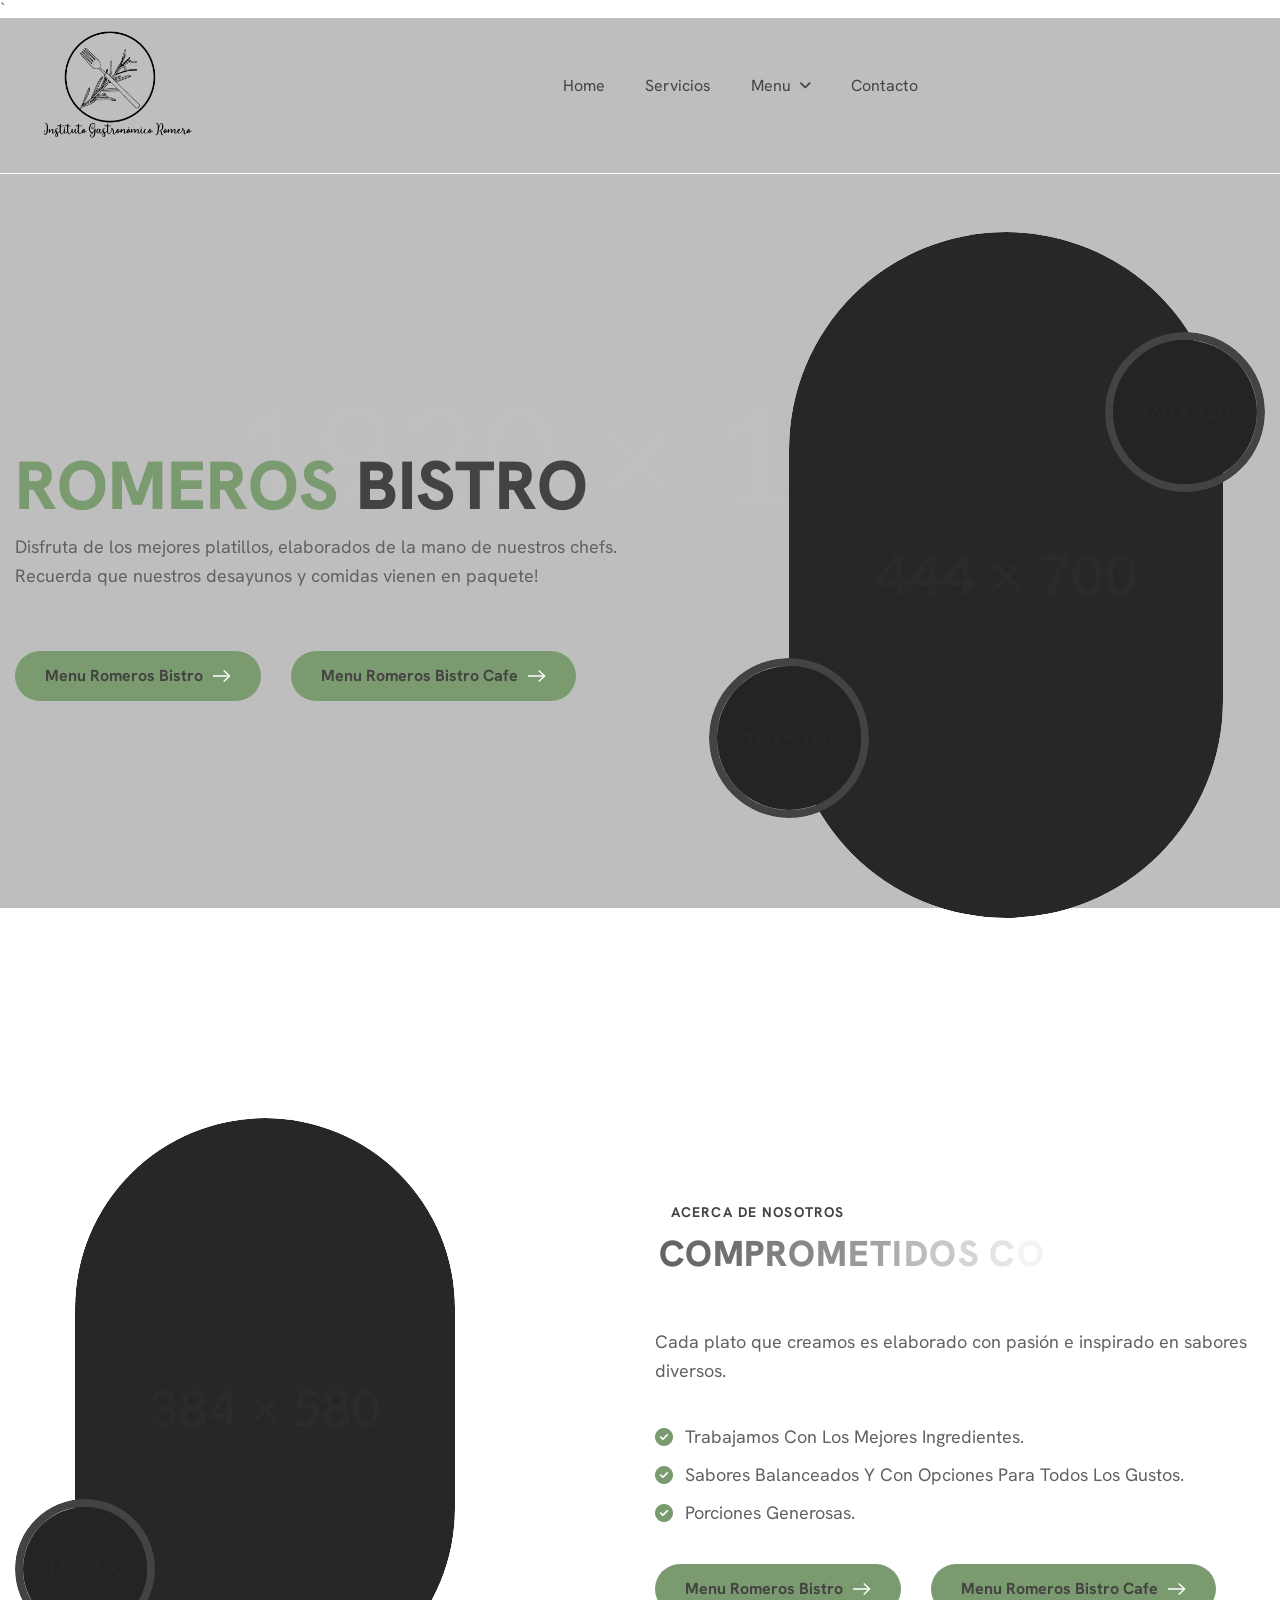
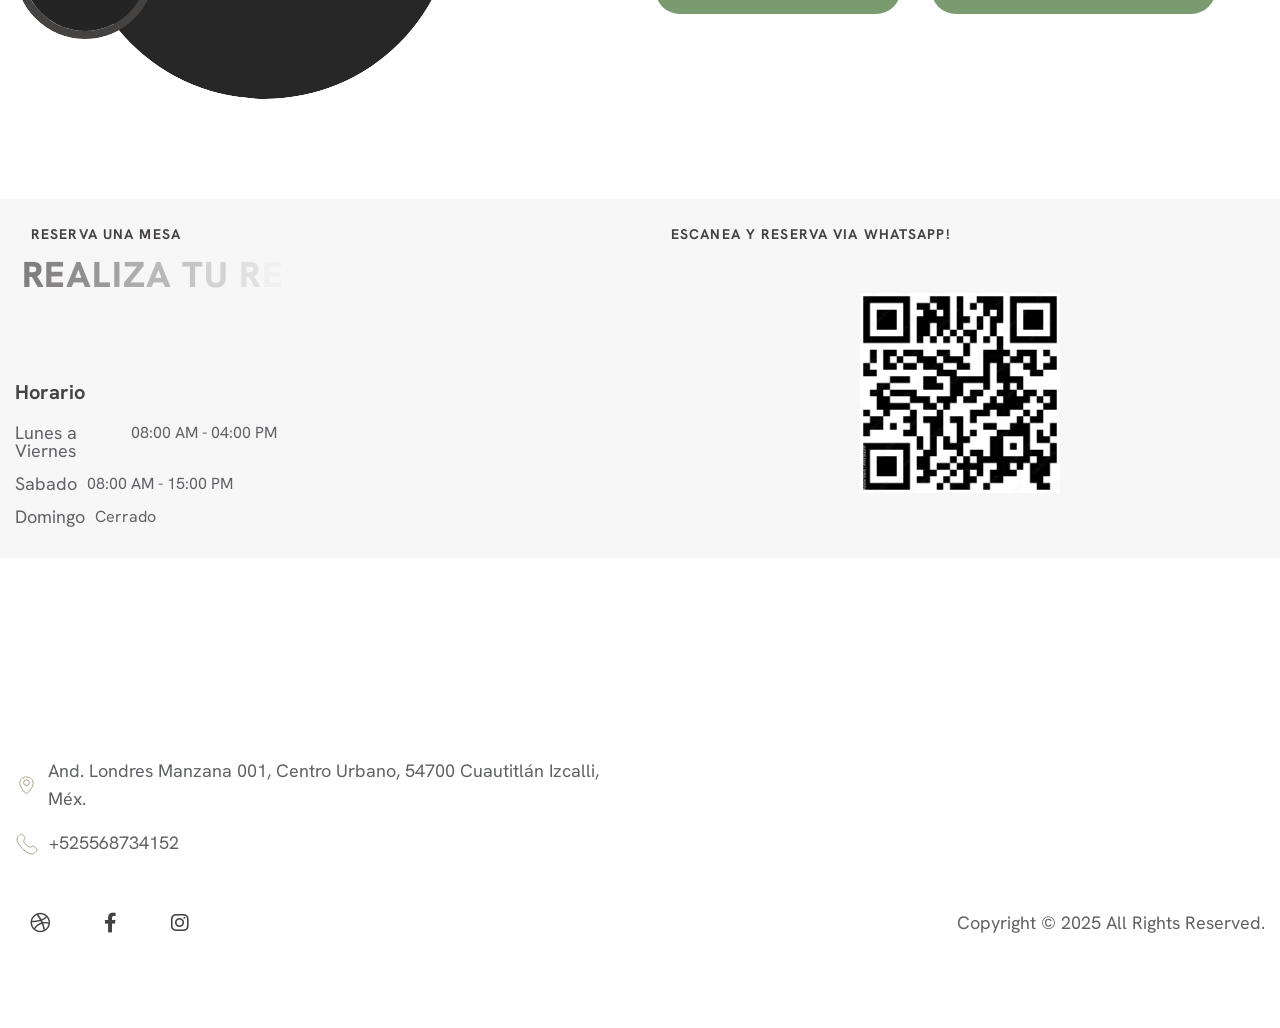
<file: index.html>
<!DOCTYPE html>
<html lang="zxx">
  <head>
    <!-- Meta -->
    <meta charset="utf-8" />
    <meta http-equiv="X-UA-Compatible" content="IE=edge" />
    <meta
      name="viewport"
      content="width=device-width, initial-scale=1.0, maximum-scale=1"
    />
    <meta name="description" content="" />
    <meta name="keywords" content="" />
    <meta name="author" content="j" />
    <!-- Page Title -->
    <title>ROMEROS BISTRO</title>
    <!-- Favicon Icon -->
    <link
      rel="shortcut icon"
      type="image/x-icon"
      href="images/logoBlanco.png"
    />
    <!-- Google Fonts Css-->
    <link rel="preconnect" href="https://fonts.googleapis.com" />
    <link rel="preconnect" href="https://fonts.gstatic.com" crossorigin />
    <link
      href="https://fonts.googleapis.com/css2?family=Hanken+Grotesk:ital,wght@0,100..900;1,100..900&display=swap"
      rel="stylesheet"
    />
    <!-- Bootstrap Css -->
    <link href="css/bootstrap.min.css" rel="stylesheet" media="screen" />
    <!-- SlickNav Css -->
    <link href="css/slicknav.min.css" rel="stylesheet" />
    <!-- Swiper Css -->
    <link rel="stylesheet" href="css/swiper-bundle.min.css" />
    <!-- Font Awesome Icon Css-->
    <link href="css/all.min.css" rel="stylesheet" media="screen" />
    <!-- Animated Css -->
    <link href="css/animate.css" rel="stylesheet" />
    <!-- Magnific Popup Core Css File -->
    <link rel="stylesheet" href="css/magnific-popup.css" />
    <!-- Mouse Cursor Css File -->
    <link rel="stylesheet" href="css/mousecursor.css" />
    <!-- Main Custom Css -->
    <link href="css/custom.css" rel="stylesheet" media="screen" />
  </head>
  <body>
    `
    <!-- Preloader Start -->
    <div class="preloader">
      <div class="loading-container">
        <div class="loading"></div>
        <div id="loading-icon"><img src="images/logoBlanco.png" alt="" /></div>
      </div>
    </div>
    <!-- Preloader End -->

    <!-- Header Start -->
    <header class="main-header">
      <div class="header-sticky">
        <nav class="navbar navbar-expand-lg">
          <div class="container">
            <!-- Logo Start -->
            <a class="navbar-brand" href="./">
              <img src="images/LogoSIN-FONDO.png" alt="Logo" />
            </a>
            <!-- Logo End -->

            <!-- Main Menu Start -->
            <div class="collapse navbar-collapse main-menu">
              <div class="nav-menu-wrapper">
                <ul class="navbar-nav mr-auto" id="menu">
                  <li class="nav-item">
                    <a class="nav-link" href="index.html">Home</a>
                  </li>
                  <li class="nav-item">
                    <a class="nav-link" href="./servicios.html">Servicios</a>
                  </li>
                  <li class="nav-item submenu">
                    <a class="nav-link">Menu</a>
                    <ul>
                      <li class="nav-item">
                        <a class="nav-link" href="./menuCafe.html"
                          >Romeros Bistro Cafe</a
                        >
                      </li>
                      <li class="nav-item">
                        <a class="nav-link" href="./menuRestaurante.html"
                          >Romeros Bistro Restaurante</a
                        >
                      </li>
                    </ul>
                  </li>

                  <li class="nav-item">
                    <a class="nav-link" href="./contacto.html">Contacto</a>
                  </li>
                </ul>
              </div>
            </div>
            <!-- Main Menu End -->
            <div class="navbar-toggle"></div>
          </div>
        </nav>
        <div class="responsive-menu"></div>
      </div>
    </header>
    <!-- Header End -->

    <!-- Hero Section Start -->
    <div class="hero parallaxie">
      <div class="container">
        <div class="row align-items-center">
          <div class="col-lg-6">
            <!-- Hero Content Start -->
            <div class="hero-content">
              <!-- Section Title Start -->
              <div class="section-title">
                <!-- <h3 class="wow fadeInUp">El mejor lugar para desayunar.</h3> -->
                <h1 class="text-anime-style-2" data-cursor="-opaque">
                  <span>Romeros</span> Bistro
                </h1>
                <p class="wow fadeInUp" data-wow-delay="0.2s">
                  Disfruta de los mejores platillos, elaborados de la mano de
                  nuestros chefs. Recuerda que nuestros desayunos y comidas
                  vienen en paquete!
                </p>
              </div>
              <!-- Section Title End -->

              <!-- Hero Button Start -->
              <div class="hero-btn wow fadeInUp" data-wow-delay="0.4s">
                <a href="./menuRestaurante.html" class="btn-default"
                  >Menu Romeros Bistro</a
                >
                <a href="./menuCafe.html" class="btn-default"
                  >Menu Romeros Bistro Cafe</a
                >
              </div>
              <!-- Hero Button End -->
            </div>
            <!-- Hero Content End -->
          </div>

          <div class="col-lg-6">
            <!-- Hero Images Start -->
            <div class="hero-images">
              <!-- Hero Image Start -->
              <div class="hero-image">
                <figure class="image-anime">
                  <img src="images/hero-img.jpg" alt="" />
                </figure>
              </div>
              <!-- Hero Image End -->

              <!-- Hero Circle Image Start -->
              <div class="hero-circle-img-1">
                <figure class="image-anime">
                  <img src="images/hero-circle-img-1.jpg" alt="" />
                </figure>
              </div>
              <!-- Hero Circle Image End -->

              <!-- Hero Circle Image Start -->
              <div class="hero-circle-img-2">
                <figure class="image-anime">
                  <img src="images/hero-circle-img-2.jpg" alt="" />
                </figure>
              </div>
              <!-- Hero Circle Image End -->
            </div>
            <!-- Hero Images End -->
          </div>
        </div>
      </div>
    </div>
    <!-- Hero Section End -->

    <!-- About Us Section Start -->
    <div class="about-us">
      <div class="container">
        <div class="row align-items-center">
          <div class="col-lg-6 order-lg-1 order-2">
            <!-- About Us Image Start -->
            <div class="about-us-image">
              <!-- About Us Img Start -->
              <div class="about-us-img">
                <figure class="image-anime">
                  <img src="images/about-us-image.jpg" alt="" />
                </figure>
              </div>
              <!-- About Us Img End -->
              <!-- About Author Image Start -->
              <div class="about-author-img">
                <figure class="image-anime">
                  <img src="images/about-us-img-2.jpg" alt="" />
                </figure>
              </div>
              <!-- About Author Image End -->
            </div>
            <!-- About Us Image End -->
          </div>

          <div class="col-lg-6 order-lg-2 order-1">
            <!-- About Us Content Start -->
            <div class="about-us-content">
              <!-- Section Title Start -->
              <div class="section-title">
                <h3 class="wow fadeInUp">Acerca de nosotros</h3>
                <h2 class="text-anime-style-2" data-cursor="-opaque">
                  Comprometidos con el sabor y la <span> excelencia</span>
                </h2>
                <p class="wow fadeInUp" data-wow-delay="0.2s">
                  Cada plato que creamos es elaborado con pasión e inspirado en
                  sabores diversos.
                </p>
              </div>
              <!-- Section Title End -->

              <!-- About Content List Start -->
              <div
                class="about-content-list wow fadeInUp"
                data-wow-delay="0.4s"
              >
                <ul>
                  <li>Trabajamos con los mejores ingredientes.</li>
                  <li>
                    Sabores balanceados y con opciones para todos los gustos.
                  </li>
                  <li>Porciones generosas.</li>
                </ul>
              </div>
              <!-- About Content List End -->

              <!-- About Content Buttons Start -->
              <div class="about-content-btn wow fadeInUp" data-wow-delay="0.6s">
                <a href="./menuRestaurante.html" class="btn-default"
                  >Menu Romeros Bistro</a
                >
                <a href="./menuCafe.html" class="btn-default"
                  >Menu Romeros Bistro Cafe</a
                >
              </div>
              <!-- About Content Buttons End -->
            </div>
            <!-- About Us Content End -->
          </div>
        </div>
      </div>
    </div>
    <!-- About Us Section End -->

    <!-- Reserve Table Section Start -->
    <div class="reserve-table">
      <div class="container">
        <div class="row">
          <div class="col-lg-6">
            <!-- Reserve table Content Start -->
            <div class="reserve-table-content">
              <!-- Section Title Start -->
              <div class="section-title">
                <h3 class="wow fadeInUp">Reserva una mesa</h3>
                <h2 class="text-anime-style-2" data-cursor="-opaque">
                  Realiza tu reserva y<span> disfruta con nosotros!</span>
                </h2>
              </div>
              <div
                class="reserve-table-body wow fadeInUp"
                data-wow-delay="0.2s"
              >
                <h3>Horario</h3>
                <ul>
                  <li>Lunes a Viernes<span> 08:00 AM - 04:00 PM</span></li>
                  <li>Sabado <span>08:00 AM - 15:00 PM</span></li>
                  <li>Domingo<span>Cerrado</span></li>
                </ul>
              </div>
            </div>
          </div>
          <div class="col-lg-6">
            <div class="section-title">
              <h3 class="wow fadeInUp">Escanea y reserva via Whatsapp!</h3>
            </div>
            <div class="qrcontacto">
              <img src="./images/qr placeholder.jpg" />
            </div>
          </div>
        </div>
      </div>
    </div>
    <!-- Main Footer Section Start -->
    <footer class="main-footer">
      <div class="container">
        <div class="row">
          <div class="col-lg-6">
            <!-- Footer Content Start -->
            <div class="footer-content">
              <!-- Footer Logo Start -->
              <div class="footer-logo">
                <img src="images/logoBlanco.png" alt="" />
              </div>
              <!-- Footer Logo End -->

              <!-- Footer Contact Box Start -->
              <div class="footer-contact-box">
                <!-- Footer Contact Item Start -->
                <div class="footer-contact-item">
                  <div class="icon-box">
                    <img src="images/icon-location.svg" alt="" />
                  </div>
                  <div class="footer-contact-content">
                    <p>
                      And. Londres Manzana 001, Centro Urbano, 54700 Cuautitlán
                      Izcalli, Méx.
                    </p>
                  </div>
                </div>
                <!-- Footer Contact Item End -->

                <!-- Footer Contact Item Start -->
                <div class="footer-contact-item">
                  <div class="icon-box">
                    <img src="images/icon-phone.svg" alt="" />
                  </div>
                  <div class="footer-contact-content">
                    <p><a href="tel:078859632">+525568734152</a></p>
                  </div>
                </div>
                <!-- Footer Contact Item End -->
              </div>
              <!-- Footer Contact Box End -->
            </div>
            <!-- Footer Content End -->
          </div>
        </div>

        <!-- Footer Copyright Section Start -->
        <div class="footer-copyright">
          <div class="row align-items-center">
            <div class="col-md-6">
              <!-- Footer Social Icon Start -->
              <div class="footer-social-icon">
                <ul>
                  <li>
                    <a href="#"><i class="fa-brands fa-dribbble"></i></a>
                  </li>
                  <li>
                    <a href="#"><i class="fab fa-facebook-f"></i></a>
                  </li>
                  <li>
                    <a href="#"><i class="fa-brands fa-instagram"></i></a>
                  </li>
                </ul>
              </div>
              <!-- Footer Social Icon End -->
            </div>

            <div class="col-lg-6 col-md-6">
              <!-- Footer Copyright Start -->
              <div class="footer-copyright-text">
                <p>Copyright © 2025 All Rights Reserved.</p>
              </div>
              <!-- Footer Copyright End -->
            </div>
          </div>
        </div>
        <!-- Footer Copyright Section End -->
      </div>
    </footer>
    <!-- Main Footer Section End -->

    <!-- Jquery Library File -->
    <script src="js/jquery-3.7.1.min.js"></script>
    <!-- Bootstrap js file -->
    <script src="js/bootstrap.min.js"></script>
    <!-- Validator js file -->
    <script src="js/validator.min.js"></script>
    <!-- SlickNav js file -->
    <script src="js/jquery.slicknav.js"></script>
    <!-- Swiper js file -->
    <script src="js/swiper-bundle.min.js"></script>
    <!-- Counter js file -->
    <script src="js/jquery.waypoints.min.js"></script>
    <script src="js/jquery.counterup.min.js"></script>
    <!-- Magnific js file -->
    <script src="js/jquery.magnific-popup.min.js"></script>
    <!-- SmoothScroll -->
    <script src="js/SmoothScroll.js"></script>
    <!-- Parallax js -->
    <script src="js/parallaxie.js"></script>
    <!-- MagicCursor js file -->
    <script src="js/gsap.min.js"></script>
    <script src="js/magiccursor.js"></script>
    <!-- Text Effect js file -->
    <script src="js/SplitText.js"></script>
    <script src="js/ScrollTrigger.min.js"></script>
    <!-- YTPlayer js File -->
    <script src="js/jquery.mb.YTPlayer.min.js"></script>
    <!-- Wow js file -->
    <script src="js/wow.min.js"></script>
    <!-- Main Custom js file -->
    <script src="js/function.js"></script>
  </body>
</html>
</file>
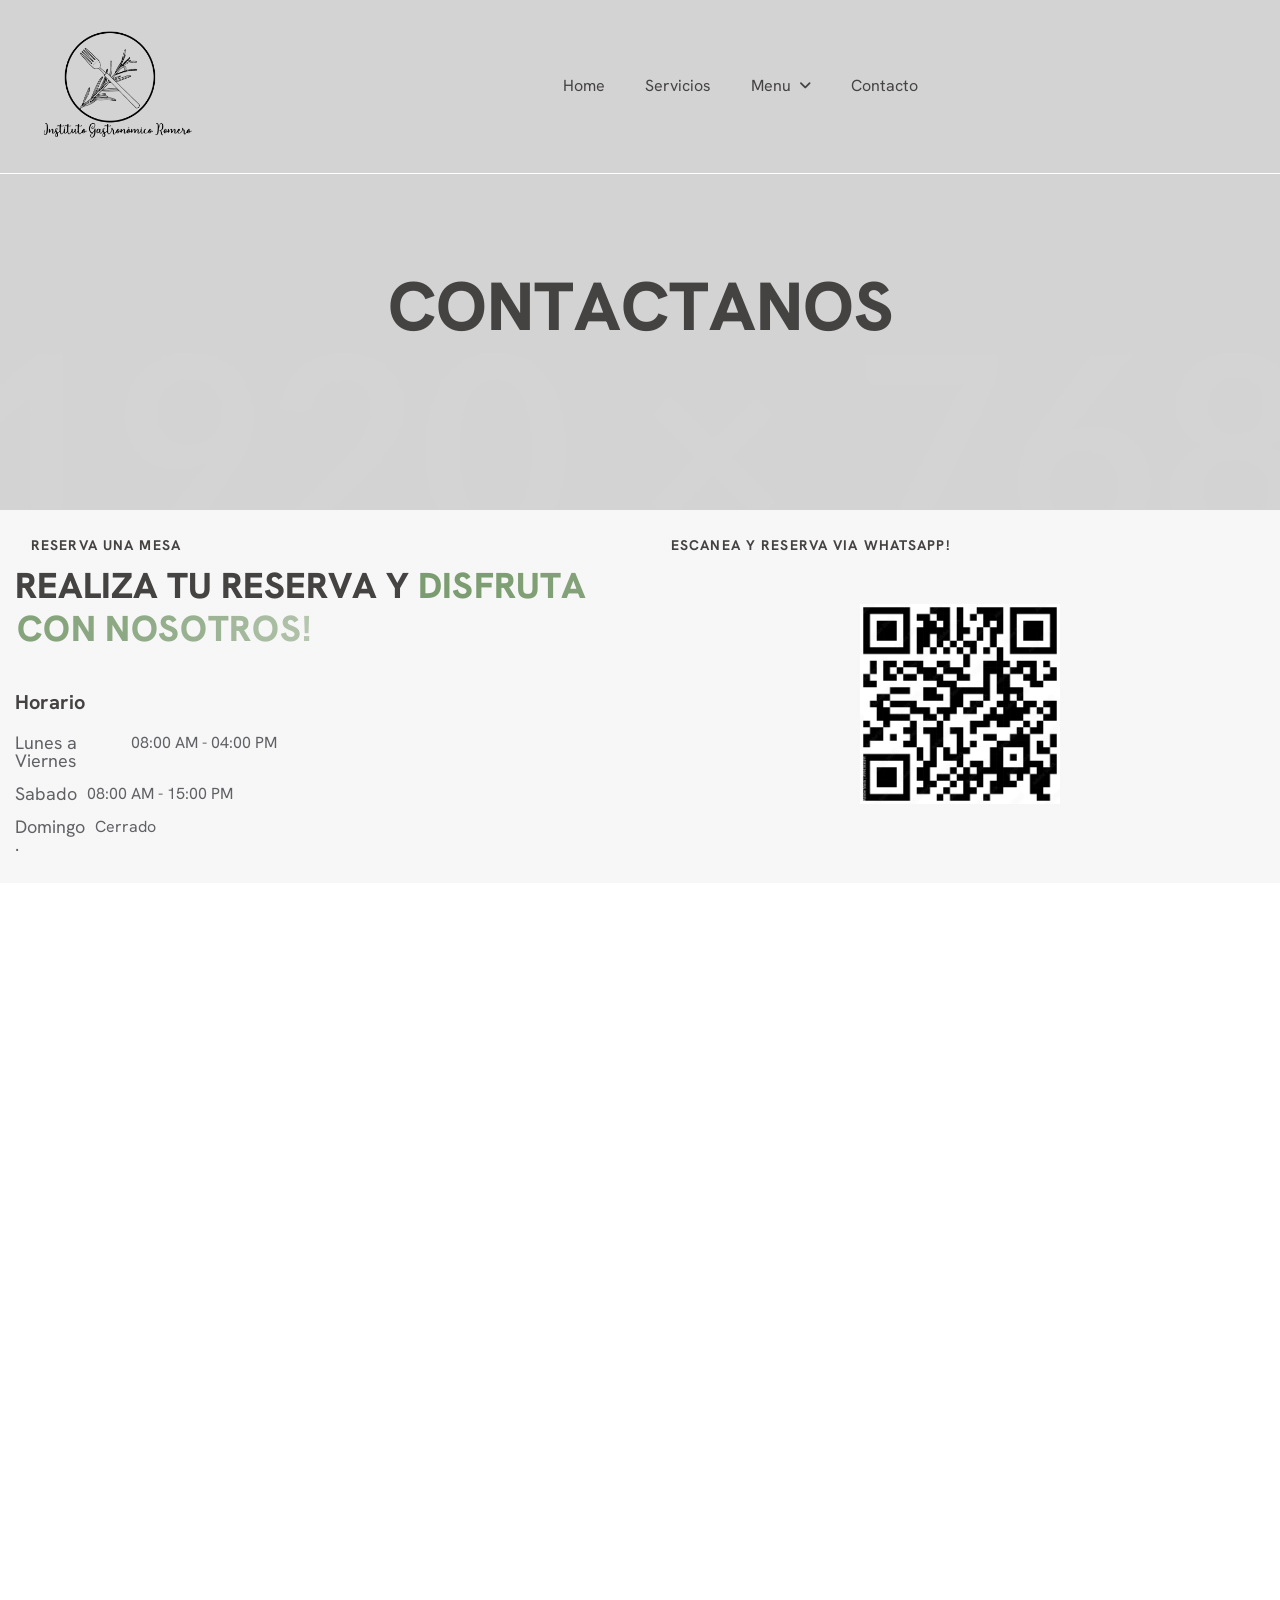
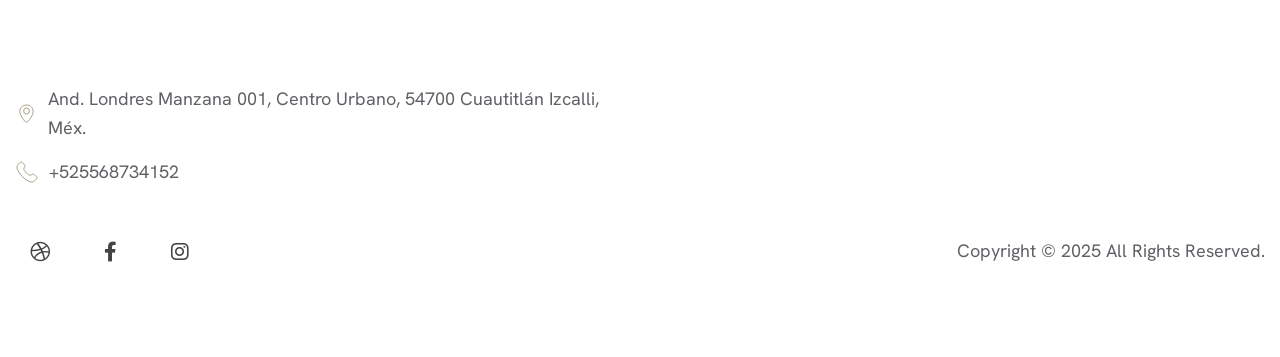
<file: contacto.html>
<!DOCTYPE html>
<html lang="zxx">
<head>
	<!-- Meta -->
	<meta charset="utf-8">
	<meta http-equiv="X-UA-Compatible" content="IE=edge">
	<meta name="viewport" content="width=device-width, initial-scale=1.0, maximum-scale=1">
	<meta name="description" content="">
	<meta name="keywords" content="">
	<meta name="author" content="j">
	<!-- Page Title -->
 <title>ROMEROS BISTRO</title>
	<!-- Favicon Icon -->
	<link rel="shortcut icon" type="image/x-icon" href="images/favicon.png">
	<!-- Google Fonts Css-->
	<link rel="preconnect" href="https://fonts.googleapis.com">
    <link rel="preconnect" href="https://fonts.gstatic.com" crossorigin>
    <link href="https://fonts.googleapis.com/css2?family=Hanken+Grotesk:ital,wght@0,100..900;1,100..900&display=swap" rel="stylesheet">
	<!-- Bootstrap Css -->
	<link href="css/bootstrap.min.css" rel="stylesheet" media="screen">
	<!-- SlickNav Css -->
	<link href="css/slicknav.min.css" rel="stylesheet">
	<!-- Swiper Css -->
	<link rel="stylesheet" href="css/swiper-bundle.min.css">
	<!-- Font Awesome Icon Css-->
	<link href="css/all.min.css" rel="stylesheet" media="screen">
	<!-- Animated Css -->
	<link href="css/animate.css" rel="stylesheet">
    <!-- Magnific Popup Core Css File -->
	<link rel="stylesheet" href="css/magnific-popup.css">
	<!-- Mouse Cursor Css File -->
	<link rel="stylesheet" href="css/mousecursor.css">
	<!-- Main Custom Css -->
	<link href="css/custom.css" rel="stylesheet" media="screen">
</head>
<body>

    <!-- Preloader Start -->
	<div class="preloader">
		<div class="loading-container">
			<div class="loading"></div>
			<div id="loading-icon"><img src="images/logoBlanco.png" alt=""></div>
		</div>
	</div>
	<!-- Preloader End -->

    <!-- Header Start -->
	<header class="main-header">
		<div class="header-sticky">
			<nav class="navbar navbar-expand-lg">
				<div class="container">
					<!-- Logo Start -->
				<!-- Logo Start -->
					<a class="navbar-brand" href="./">
						<img src="images/LogoSIN-FONDO.png" alt="Logo">
					</a>
					<!-- Logo End -->

					<!-- Main Menu Start -->
					<div class="collapse navbar-collapse main-menu">
                        <div class="nav-menu-wrapper">
                            <ul class="navbar-nav mr-auto" id="menu">
                                <li class="nav-item"><a class="nav-link" href="index.html">Home</a></li>                                
                                <li class="nav-item"><a class="nav-link" href="./servicios.html">Servicios</a></li>
                               <li class="nav-item submenu"><a class="nav-link">Menu</a>
                                    <ul>
                                        <li class="nav-item"><a class="nav-link" href="./menuCafe.html">Romeros Bistro Cafe</a></li>
                                        <li class="nav-item"><a class="nav-link" href="./menuRestaurante.html">Romeros Bistro Restaurante</a></li>
                                    </ul>
                                <li class="nav-item"><a class="nav-link" href="./contacto.html">Contacto</a></li>                           
                            </ul>
                        </div>
					<!-- Main Menu End -->
					<div class="navbar-toggle"></div>
				</div>
			</nav>
			<div class="responsive-menu"></div>
		</div>
	</header>
	<!-- Header End -->

    <!-- Page Header Start -->
	<div class="page-header parallaxie">
		<div class="container">
			<div class="row">
				<div class="col-lg-12">
					<!-- Page Header Box Start -->
					<div class="page-header-box">
						<h1 class="text-anime-style-2" data-cursor="-opaque">Contactanos</h1>
					</div>
					<!-- Page Header Box End -->
				</div>
			</div>
		</div>
	</div>
	<!-- Page Header End -->

    <!-- Page Contact Us Start -->
     <div class="reserve-table">
        <div class="container">
            <div class="row">
                <div class="col-lg-6">
                    <!-- Reserve table Content Start -->
                    <div class="reserve-table-content">
                        <!-- Section Title Start -->
                        <div class="section-title">
                            <h3 class="wow fadeInUp">Reserva una mesa</h3>
                            <h2 class="text-anime-style-2" data-cursor="-opaque">Realiza tu reserva y<span> disfruta con nosotros!</span></h2>
                        </div>
                        <div class="reserve-table-body wow fadeInUp" data-wow-delay="0.2s">
                            <h3>Horario</h3>
                            <ul>
                                <li>Lunes a Viernes<span> 08:00 AM - 04:00 PM</span></li>
                                <li>Sabado <span>08:00 AM - 15:00 PM</span></li>
                                <li>Domingo<span>Cerrado</span></li>
                            </ul>
                        </div>.   
                    </div>
                </div>
                <div class="col-lg-6 ">
                    <div class="section-title">
                    <h3 class="wow fadeInUp">Escanea y reserva via Whatsapp!</h3>
                    </div>
                   <div class="qrcontacto">
                     <img src="./images/qr placeholder.jpg">
                   </div>
                </div>
            </div>
        </div>
    </div>
    <!-- Page Contact Us End -->

    <!-- Google Map Start -->
    <div class="google-map">
        <div class="container-fluid">
            <div class="row">
                <div class="col-lg-12">
                    <!-- Google Map Start -->
                    <div class="google-map-iframe">
                        <iframe src="https://www.google.com/maps/embed?pb=!1m18!1m12!1m3!1d3757.4347481880163!2d-99.21062362391197!3d19.651449281675163!2m3!1f0!2f0!3f0!3m2!1i1024!2i768!4f13.1!3m3!1m2!1s0x85d21f7e66d774e9%3A0x7206868fad5bf972!2sROMERO%C2%B4S%20BISTRO%20CAFE!5e0!3m2!1ses-419!2smx!4v1764977578998!5m2!1ses-419!2smx" width="600" height="450" style="border:0;" allowfullscreen="" loading="lazy" referrerpolicy="no-referrer-when-downgrade"> allowfullscreen="" loading="lazy" referrerpolicy="no-referrer-when-downgrade"></iframe>
                    </div>
                    <!-- Google Map End -->
                </div>
            </div>
        </div>
    </div>
    <!-- Google Map End -->
    
    <!-- Main Footer Section Start -->
    <footer class="main-footer">
        <div class="container">
            <div class="row">
                <div class="col-lg-6">
                    <!-- Footer Content Start -->
                    <div class="footer-content">
                        <!-- Footer Logo Start -->
                        <div class="footer-logo">
                            <img src="images/logoBlanco.png" alt="">
                        </div>
                        <!-- Footer Logo End -->

                        <!-- Footer Contact Box Start -->
                        <div class="footer-contact-box">
                            <!-- Footer Contact Item Start -->
                            <div class="footer-contact-item">
                                <div class="icon-box">
                                    <img src="images/icon-location.svg" alt="">
                                </div>
                                <div class="footer-contact-content">
                                    <p>And. Londres Manzana 001, Centro Urbano, 54700 Cuautitlán Izcalli, Méx.</p>
                                </div>
                            </div>
                            <!-- Footer Contact Item End -->

                            <!-- Footer Contact Item Start -->
                            <div class="footer-contact-item">
                                <div class="icon-box">
                                    <img src="images/icon-phone.svg" alt="">
                                </div>
                                <div class="footer-contact-content">
                                    <p><a href="tel:078859632">+525568734152</a></p>
                                </div>
                            </div>
                            <!-- Footer Contact Item End -->
                        </div>
                        <!-- Footer Contact Box End -->
                    </div>
                    <!-- Footer Content End -->
                </div>
            </div>

            <!-- Footer Copyright Section Start -->
            <div class="footer-copyright">
                <div class="row align-items-center">
                    <div class="col-md-6">
                        <!-- Footer Social Icon Start -->
                        <div class="footer-social-icon">
                            <ul>
                                <li><a href="#"><i class="fa-brands fa-dribbble"></i></a></li>
                                <li><a href="#"><i class="fab fa-facebook-f"></i></a></li>
                                <li><a href="#"><i class="fa-brands fa-instagram"></i></a></li>
                            </ul>
                        </div>
                        <!-- Footer Social Icon End -->
                    </div>

                    <div class="col-lg-6 col-md-6">
                        <!-- Footer Copyright Start -->
                        <div class="footer-copyright-text">
                            <p>Copyright © 2025 All Rights Reserved.</p>
                        </div>
                        <!-- Footer Copyright End -->
                    </div>
                </div>
            </div>
            <!-- Footer Copyright Section End -->
        </div>
    </footer>
    <!-- Main Footer Section End -->

    <!-- Jquery Library File -->
    <script src="js/jquery-3.7.1.min.js"></script>
    <!-- Bootstrap js file -->
    <script src="js/bootstrap.min.js"></script>
    <!-- Validator js file -->
    <script src="js/validator.min.js"></script>
    <!-- SlickNav js file -->
    <script src="js/jquery.slicknav.js"></script>
    <!-- Swiper js file -->
    <script src="js/swiper-bundle.min.js"></script>
    <!-- Counter js file -->
    <script src="js/jquery.waypoints.min.js"></script>
    <script src="js/jquery.counterup.min.js"></script>
    <!-- Magnific js file -->
    <script src="js/jquery.magnific-popup.min.js"></script>
    <!-- SmoothScroll -->
    <script src="js/SmoothScroll.js"></script>
    <!-- Parallax js -->
    <script src="js/parallaxie.js"></script>
    <!-- MagicCursor js file -->
    <script src="js/gsap.min.js"></script>
    <script src="js/magiccursor.js"></script>
    <!-- Text Effect js file -->
    <script src="js/SplitText.js"></script>
    <script src="js/ScrollTrigger.min.js"></script>
    <!-- YTPlayer js File -->
    <script src="js/jquery.mb.YTPlayer.min.js"></script>
    <!-- Wow js file -->
    <script src="js/wow.min.js"></script>
    <!-- Main Custom js file -->
    <script src="js/function.js"></script>
</body>
</html>
</file>
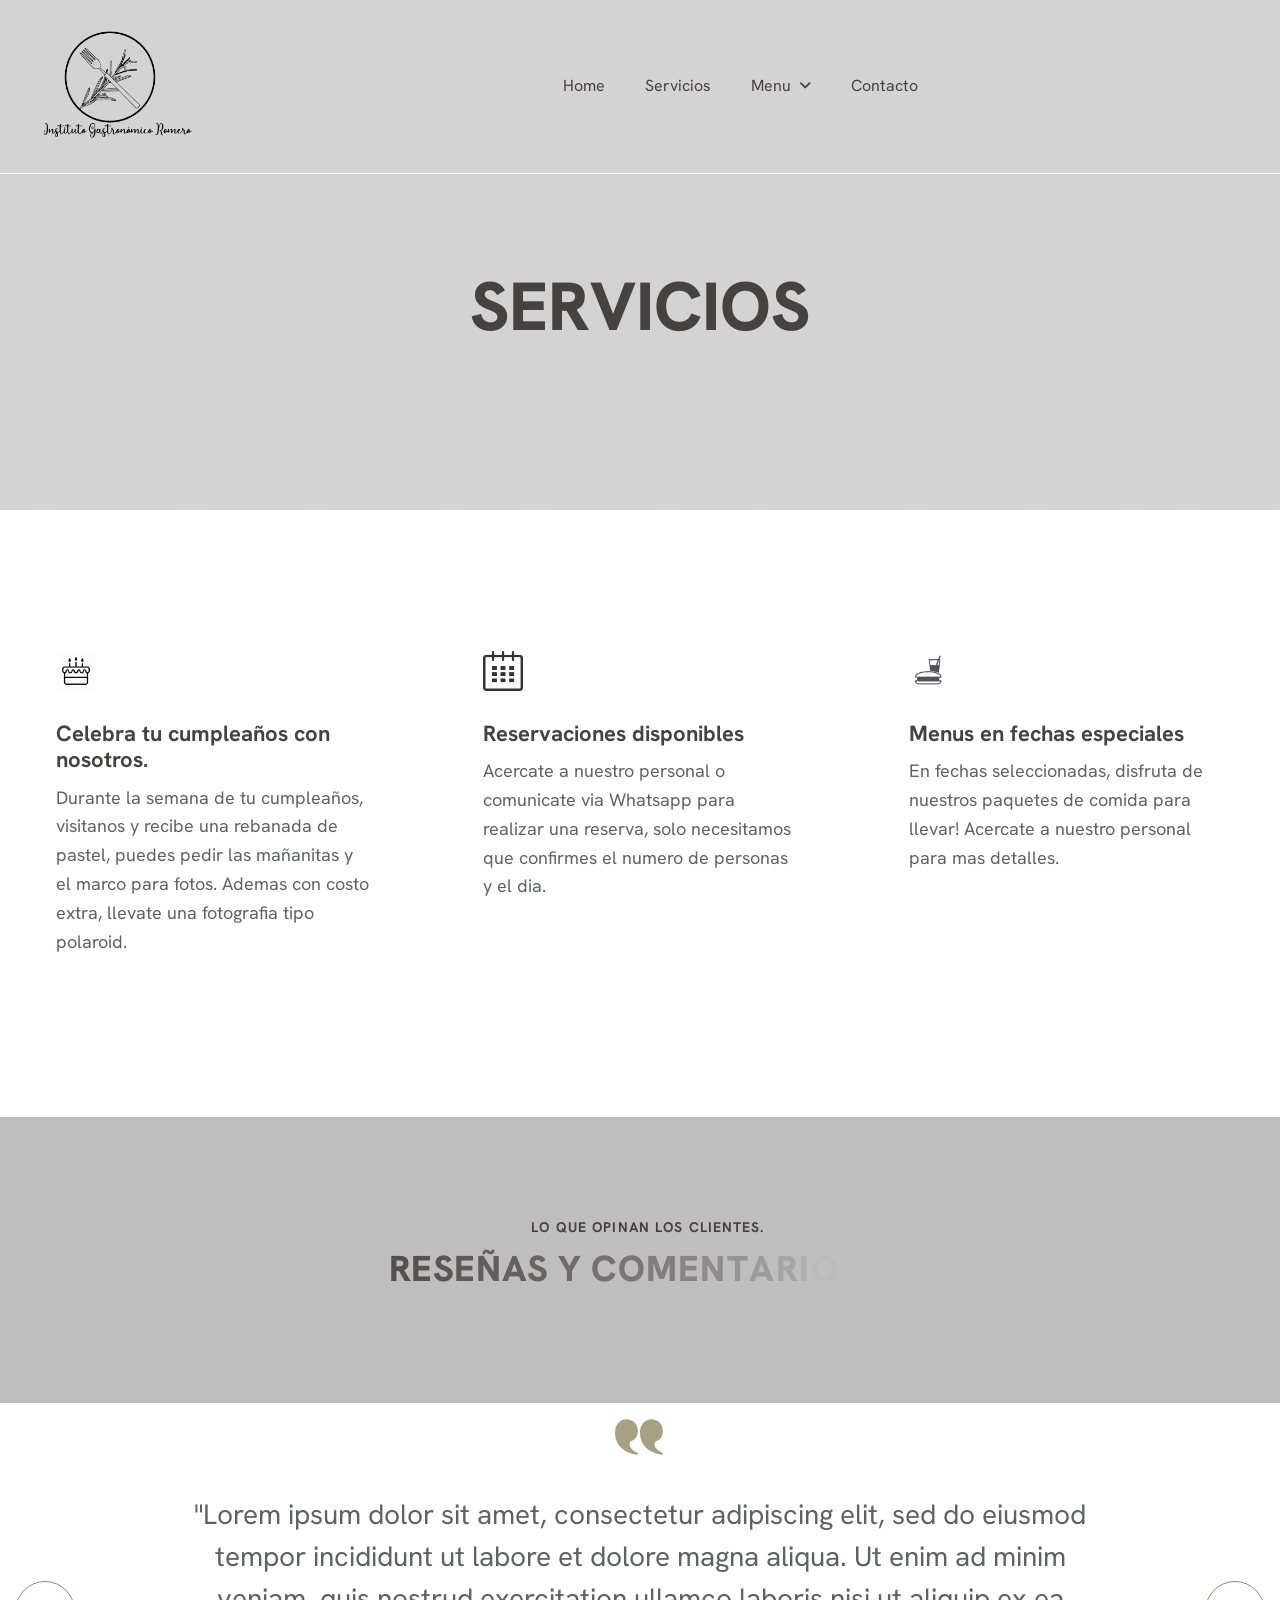
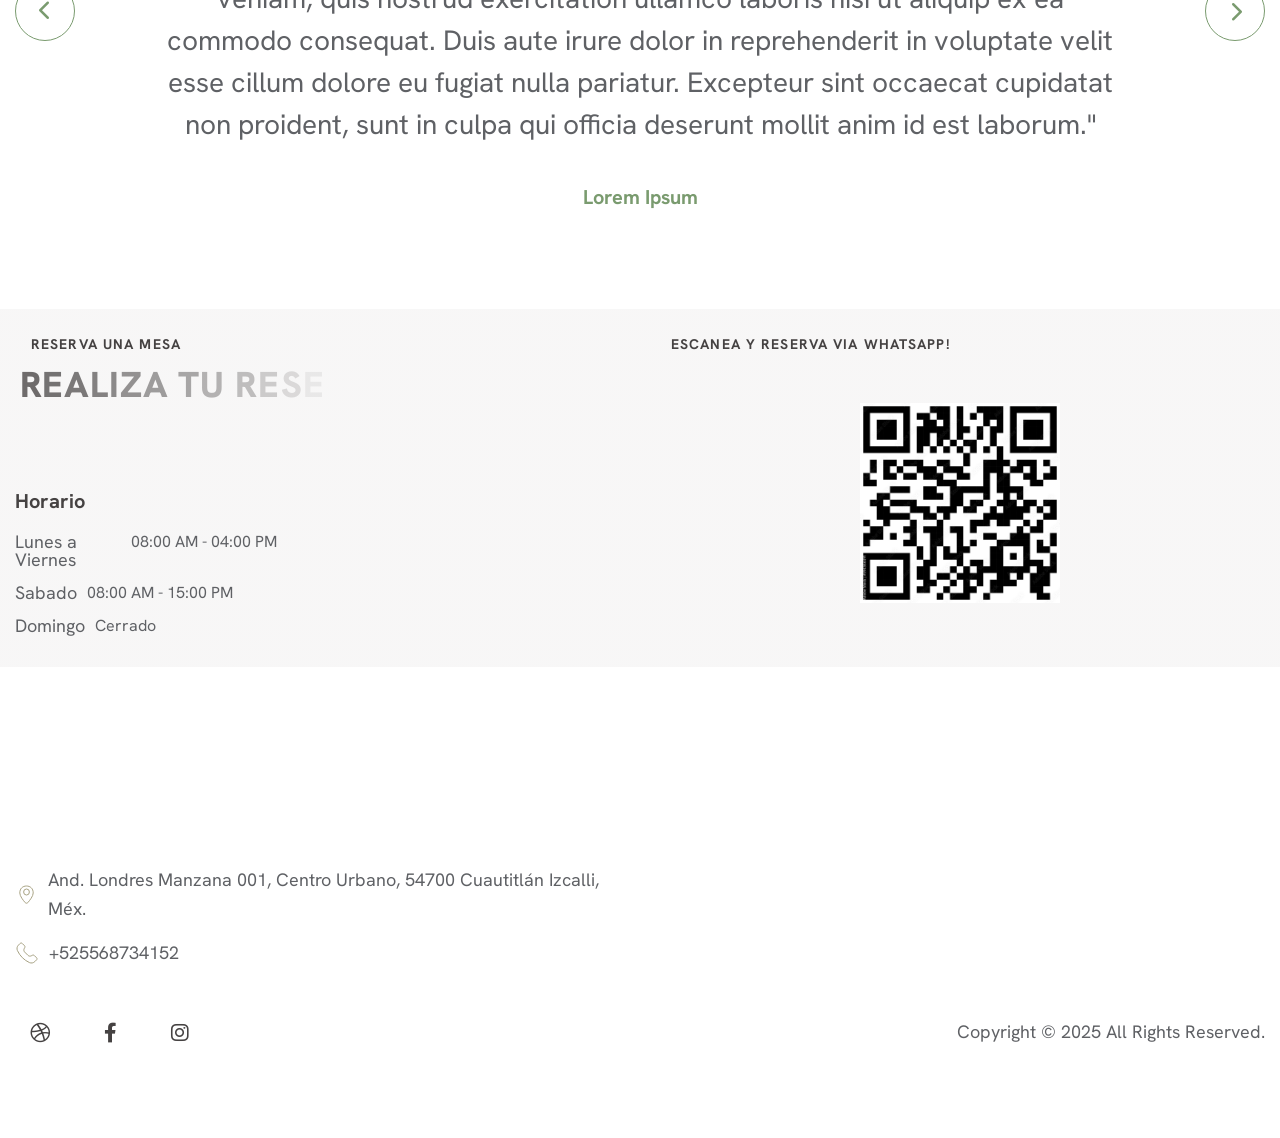
<file: servicios.html>
<!DOCTYPE html>
<html lang="zxx">
<head>
	<!-- Meta -->
	<meta charset="utf-8">
	<meta http-equiv="X-UA-Compatible" content="IE=edge">
	<meta name="viewport" content="width=device-width, initial-scale=1.0, maximum-scale=1">
	<meta name="description" content="">
	<meta name="keywords" content="">
	<meta name="author" content="j">
	<!-- Page Title -->
 <title>ROMEROS BISTRO</title>
	<!-- Favicon Icon -->
	<link rel="shortcut icon" type="image/x-icon" href="images/favicon.png">
	<!-- Google Fonts Css-->
	<link rel="preconnect" href="https://fonts.googleapis.com">
    <link rel="preconnect" href="https://fonts.gstatic.com" crossorigin>
    <link href="https://fonts.googleapis.com/css2?family=Hanken+Grotesk:ital,wght@0,100..900;1,100..900&display=swap" rel="stylesheet">
	<!-- Bootstrap Css -->
	<link href="css/bootstrap.min.css" rel="stylesheet" media="screen">
	<!-- SlickNav Css -->
	<link href="css/slicknav.min.css" rel="stylesheet">
	<!-- Swiper Css -->
	<link rel="stylesheet" href="css/swiper-bundle.min.css">
	<!-- Font Awesome Icon Css-->
	<link href="css/all.min.css" rel="stylesheet" media="screen">
	<!-- Animated Css -->
	<link href="css/animate.css" rel="stylesheet">
    <!-- Magnific Popup Core Css File -->
	<link rel="stylesheet" href="css/magnific-popup.css">
	<!-- Mouse Cursor Css File -->
	<link rel="stylesheet" href="css/mousecursor.css">
	<!-- Main Custom Css -->
	<link href="css/custom.css" rel="stylesheet" media="screen">
</head>
<body>

    <!-- Preloader Start -->
	<div class="preloader">
		<div class="loading-container">
			<div class="loading"></div>
			<div id="loading-icon"><img src="images/logoBlanco.png" alt=""></div>
		</div>
	</div>
	<!-- Preloader End -->

    <!-- Header Start -->
	<header class="main-header">
		<div class="header-sticky">
			<nav class="navbar navbar-expand-lg">
				<div class="container">
				<!-- Logo Start -->
					<a class="navbar-brand" href="./">
						<img src="images/LogoSIN-FONDO.png" alt="Logo">
					</a>
					<!-- Logo End -->

					<!-- Main Menu Start -->
					<div class="collapse navbar-collapse main-menu">
                        <div class="nav-menu-wrapper">
                            <ul class="navbar-nav mr-auto" id="menu">
                                <li class="nav-item"><a class="nav-link" href="index.html">Home</a></li>                                
                                <li class="nav-item"><a class="nav-link" href="./servicios.html">Servicios</a></li>
                               <li class="nav-item submenu"><a class="nav-link">Menu</a>
                                    <ul>
                                        <li class="nav-item"><a class="nav-link" href="./menuCafe.html">Romeros Bistro Cafe</a></li>
                                        <li class="nav-item"><a class="nav-link" href="./menuRestaurante.html">Romeros Bistro Restaurante</a></li>
                                    </ul>
                                <li class="nav-item"><a class="nav-link" href="./contacto.html">Contacto</a></li>                           
                            </ul>
                        </div>
					<!-- Main Menu End -->
					<div class="navbar-toggle"></div>
				</div>
			</nav>
			<div class="responsive-menu"></div>
		</div>
	</header>
	<!-- Header End -->

    <!-- Page Header Start -->
	<div class="page-header parallaxie">
		<div class="container">
			<div class="row">
				<div class="col-lg-12">
					<!-- Page Header Box Start -->
					<div class="page-header-box">
						<h1 class="text-anime-style-2" data-cursor="-opaque">Servicios</h1>
					</div>
					<!-- Page Header Box End -->
				</div>
			</div>
		</div>
	</div>
	<!-- Page Header End -->

    <!-- Page Services Start -->
    <div class="page-services">
        <div class="container">
            <div class="row">
                <div class="col-lg-4 col-md-6">
                    <!-- Service Item Start -->
                    <div class="service-item wow fadeInUp">
                        <div class="icon-box">
                            <img src="images/icon-service-1.png" alt="">
                        </div>
                        <div class="service-item-content">
                            <h3>Celebra tu cumpleaños con nosotros.</h3>
                            <p>Durante la semana de tu cumpleaños, visitanos y recibe una rebanada de pastel, puedes pedir las mañanitas y el marco para fotos. Ademas con costo extra, llevate una fotografia tipo polaroid.</p>
                        </div>
                    </div>
                    <!-- Service Item End -->
                </div>
                
                <div class="col-lg-4 col-md-6">
                    <!-- Service Item Start -->
                    <div class="service-item wow fadeInUp" data-wow-delay="0.2s">
                        <div class="icon-box">
                            <img src="images/icon-service-2.png" alt="">
                        </div>
                        <div class="service-item-content">
                            <h3>Reservaciones disponibles</h3>
                            <p>Acercate a nuestro personal o comunicate via Whatsapp para realizar una reserva, solo necesitamos que confirmes el numero de personas y el dia.</p>
                        </div>
                    </div>
                    <!-- Service Item End -->
                </div>

                <div class="col-lg-4 col-md-6">
                    <!-- Service Item Start -->
                    <div class="service-item wow fadeInUp" data-wow-delay="0.4s">
                        <div class="icon-box">
                            <img src="images/icon-service-3.png" alt="">
                        </div>
                        <div class="service-item-content">
                            <h3>Menus en fechas especiales</h3>
                            <p>En fechas seleccionadas, disfruta de nuestros paquetes de comida para llevar! Acercate a nuestro personal para mas detalles.</p>
                        </div>
                    </div>
                    <!-- Service Item End -->
                </div>
                </div>
            </div>
        </div>
    </div>
    <!-- Page Services End -->

    <!-- Our Testimonial Section Start -->
    <div class="our-testimonial parallaxie">
        <div class="container">
            <div class="row section-row">
                <div class="col-lg-12">
                    <!-- Section Title Start -->
                    <div class="section-title">
                        <h3 class="wow fadeInUp">Lo que opinan los clientes.</h3>
                        <h2 class="text-anime-style-2" data-cursor="-opaque">Reseñas y comentarios <span>de nuestros clientes.</span></h2>
                    </div>
                    <!-- Section Title End -->
                </div>
            </div>

            <div class="row">
                <div class="col-lg-12">
                    <!-- Testimonial Slider Start -->
                    <div class="testimonial-slider">
                        <div class="swiper">
                            <div class="swiper-wrapper" data-cursor-text="Drag">
                                <!-- Testimonial Slide Start -->
                                <div class="swiper-slide">
                                    <div class="testimonial-item">
                                        <div class="testimonial-quote">
                                            <img src="images/testimonial-quote.svg" alt="">
                                        </div>
                                        <div class="testimonial-content">
                                            <p>"Lorem ipsum dolor sit amet, consectetur adipiscing elit, sed do eiusmod tempor incididunt ut labore et dolore magna aliqua. Ut enim ad minim veniam, quis nostrud exercitation ullamco laboris nisi ut aliquip ex ea commodo consequat. Duis aute irure dolor in reprehenderit in voluptate velit esse cillum dolore eu fugiat nulla pariatur. Excepteur sint occaecat cupidatat non proident, sunt in culpa qui officia deserunt mollit anim id est laborum."</p>
                                        </div>
                                        <div class="author-info">   
                                            <div class="author-content">
                                                <h3>Lorem Ipsum</h3>
                                            </div>
                                        </div>
                                    </div>
                                </div>
                                <!-- Testimonial Slide End -->

                                <!-- Testimonial Slide Start -->
                                <div class="swiper-slide">
                                    <div class="testimonial-item">
                                        <div class="testimonial-quote">
                                            <img src="images/testimonial-quote.svg" alt="">
                                        </div>
                                        <div class="testimonial-content">
                                            <p>"Lorem ipsum dolor sit amet, consectetur adipiscing elit, sed do eiusmod tempor incididunt ut labore et dolore magna aliqua. Ut enim ad minim veniam, quis nostrud exercitation ullamco laboris nisi ut aliquip ex ea commodo consequat. Duis aute irure dolor in reprehenderit in voluptate velit esse cillum dolore eu fugiat nulla pariatur. Excepteur sint occaecat cupidatat non proident, sunt in culpa qui officia deserunt mollit anim id est laborum."</p>
                                        </div>
                                        <div class="author-info">      
                                            <div class="author-content">
                                                <h3>Lorem Ipsum</h3>
                                            </div>
                                        </div>                                    
                                    </div>
                                </div>
                                <!-- Testimonial Slide End -->
                            </div>
                            <div class="testimonial-btn">
                                <div class="testimonial-btn-prev"></div>
                                <div class="testimonial-btn-next"></div>
                            </div>
                        </div>
                    </div>
                    <!-- Testimonial Slider End -->
                </div>
            </div>
        </div>
    </div>
 <!-- Our Testimonial Section End -->
 <!-- Reserve Table Section Start -->
   <div class="reserve-table">
        <div class="container">
            <div class="row">
                <div class="col-lg-6">
                    <!-- Reserve table Content Start -->
                    <div class="reserve-table-content">
                        <!-- Section Title Start -->
                        <div class="section-title">
                            <h3 class="wow fadeInUp">Reserva una mesa</h3>
                            <h2 class="text-anime-style-2" data-cursor="-opaque">Realiza tu reserva y<span> disfruta con nosotros!</span></h2>
                        </div>
                        <div class="reserve-table-body wow fadeInUp" data-wow-delay="0.2s">
                            <h3>Horario</h3>
                            <ul>
                                <li>Lunes a Viernes<span> 08:00 AM - 04:00 PM</span></li>
                                <li>Sabado <span>08:00 AM - 15:00 PM</span></li>
                                <li>Domingo<span>Cerrado</span></li>
                            </ul>
                        </div>
                    </div>
                </div>
                <div class="col-lg-6 ">
                    <div class="section-title">
                    <h3 class="wow fadeInUp contacto">Escanea y reserva via Whatsapp!</h3>
                    </div>
                   <div class="qrcontacto">
                     <img src="./images/qr placeholder.jpg">
                   </div>
                </div>
            </div>
        </div>
    </div>
    <!-- Reserve Table Section End -->
    
    <!-- Main Footer Section Start -->
    <footer class="main-footer">
        <div class="container">
            <div class="row">
                <div class="col-lg-6">
                    <!-- Footer Content Start -->
                    <div class="footer-content">
                        <!-- Footer Logo Start -->
                        <div class="footer-logo">
                            <img src="images/logoBlanco.png" alt="">
                        </div>
                        <!-- Footer Logo End -->

                        <!-- Footer Contact Box Start -->
                        <div class="footer-contact-box">
                            <!-- Footer Contact Item Start -->
                            <div class="footer-contact-item">
                                <div class="icon-box">
                                    <img src="images/icon-location.svg" alt="">
                                </div>
                                <div class="footer-contact-content">
                                    <p>And. Londres Manzana 001, Centro Urbano, 54700 Cuautitlán Izcalli, Méx.</p>
                                </div>
                            </div>
                            <!-- Footer Contact Item End -->

                            <!-- Footer Contact Item Start -->
                            <div class="footer-contact-item">
                                <div class="icon-box">
                                    <img src="images/icon-phone.svg" alt="">
                                </div>
                                <div class="footer-contact-content">
                                    <p><a href="tel:078859632">+525568734152</a></p>
                                </div>
                            </div>
                            <!-- Footer Contact Item End -->
                        </div>
                        <!-- Footer Contact Box End -->
                    </div>
                    <!-- Footer Content End -->
                </div>
            </div>

            <!-- Footer Copyright Section Start -->
            <div class="footer-copyright">
                <div class="row align-items-center">
                    <div class="col-md-6">
                        <!-- Footer Social Icon Start -->
                        <div class="footer-social-icon">
                            <ul>
                                <li><a href="#"><i class="fa-brands fa-dribbble"></i></a></li>
                                <li><a href="#"><i class="fab fa-facebook-f"></i></a></li>
                                <li><a href="#"><i class="fa-brands fa-instagram"></i></a></li>
                            </ul>
                        </div>
                        <!-- Footer Social Icon End -->
                    </div>

                    <div class="col-lg-6 col-md-6">
                        <!-- Footer Copyright Start -->
                        <div class="footer-copyright-text">
                            <p>Copyright © 2025 All Rights Reserved.</p>
                        </div>
                        <!-- Footer Copyright End -->
                    </div>
                </div>
            </div>
            <!-- Footer Copyright Section End -->
        </div>
    </footer>
    <!-- Main Footer Section End -->

    <!-- Jquery Library File -->
    <script src="js/jquery-3.7.1.min.js"></script>
    <!-- Bootstrap js file -->
    <script src="js/bootstrap.min.js"></script>
    <!-- Validator js file -->
    <script src="js/validator.min.js"></script>
    <!-- SlickNav js file -->
    <script src="js/jquery.slicknav.js"></script>
    <!-- Swiper js file -->
    <script src="js/swiper-bundle.min.js"></script>
    <!-- Counter js file -->
    <script src="js/jquery.waypoints.min.js"></script>
    <script src="js/jquery.counterup.min.js"></script>
    <!-- Magnific js file -->
    <script src="js/jquery.magnific-popup.min.js"></script>
    <!-- SmoothScroll -->
    <script src="js/SmoothScroll.js"></script>
    <!-- Parallax js -->
    <script src="js/parallaxie.js"></script>
    <!-- MagicCursor js file -->
    <script src="js/gsap.min.js"></script>
    <script src="js/magiccursor.js"></script>
    <!-- Text Effect js file -->
    <script src="js/SplitText.js"></script>
    <script src="js/ScrollTrigger.min.js"></script>
    <!-- YTPlayer js File -->
    <script src="js/jquery.mb.YTPlayer.min.js"></script>
    <!-- Wow js file -->
    <script src="js/wow.min.js"></script>
    <!-- Main Custom js file -->
    <script src="js/function.js"></script>
</body>
</html>
</file>
<file: css/custom.css>
/************************************/
/*** 	 01. Global Variables	  ***/
/************************************/	

:root{
	--primary-color		    : #454242;
	--secondary-color		: #b4aeae1a;
	--text-color			: #5f6165;
	--accent-color			: #7a9b6f;
	--divider-color			 :#ffffff;
	--dark-divider-color	: #ffffff;
	--error-color			: rgb(230, 87, 87);
	--default-font			: "Hanken Grotesk", serif;
}

/************************************/
/*** 	   02. General Css		  ***/
/************************************/
.bordeMenu {
	border:   2px solid  #4d4a48;
	border-radius: 2rem;
	padding: 1vh;
	margin-bottom: 2vh;
}
.leyendaMenu {
	align-items: center;
	justify-content: center;
	padding-left: 15vh;
	
}



body{
	position: relative;
	font-family: var(--default-font);
	font-size: 18px;
	font-weight: 400;
	line-height: 1em;
	background-color: var(--dark-divider-color);
	color: var(--text-color);
}

p{
	line-height: 1.6em;
	margin-bottom: 1.1em;
}

h1,
h2,
h3,
h4,
h5,
h6{
	margin :0;
	font-weight: 700;
	line-height: 1.2em;
	color: var(--primary-color);
}

figure{
	margin: 0;
}

img{
	width: 200px;
}

a{
	text-decoration: none;
}

a:hover{
	text-decoration: none;
	outline: 0;
}

a:focus{
	text-decoration: none;
	outline: 0;
}

::-webkit-scrollbar-track{
	background-color: var(--primary-color);
	border-left: 1px solid var(--primary-color);
}
::-webkit-scrollbar{
	width: 7px;
	background-color: var(--primary-color);
}
::-webkit-scrollbar-thumb{
	background: var(--accent-color);
}

::selection{
	color: var(--white-color);
	background-color: var(--secondary-color);
	filter: invert(1);
}

html,
body{
	width: 100%;
	overflow-x: clip;
}

.container{
	max-width: 1300px;
}

.container,
.container-fluid,
.container-lg,
.container-md,
.container-sm,
.container-xl,
.container-xxl{
    padding-right: 15px;
    padding-left: 15px;
}

.image-anime{
	position: relative;
	overflow: hidden;
}

.image-anime:after{
	content: "";
	position: absolute;
    width: 200%;
    height: 0%;
    left: 50%;
    top: 50%;
    background-color: rgba(255,255,255,.3);
    transform: translate(-50%,-50%) rotate(-45deg);
    z-index: 1;
}

.image-anime:hover:after{
    height: 250%;
    transition: all 600ms linear;
    background-color: transparent;
}

.row{
    margin-right: -15px;
    margin-left: -15px;
}

.row > *{
	padding-right: 15px;
	padding-left: 15px;
}

.row.no-gutters{
    margin-right: 0px;
    margin-left: 0px;
}

.row.no-gutters > *{
    padding-right: 0px;
    padding-left: 0px;
}

.btn-default{
	position: relative;
	display: inline-block;
	font-size: 16px;
	font-weight: 700;
	line-height: 1em;
	text-transform: capitalize;
	background: var(--accent-color);
	color: var(--primary-color);
	border-radius: 30px;
	padding: 17px 58px 17px 30px;
	border: none;
	overflow: hidden;
	transition: all 0.5s ease-in-out;
	z-index: 1;
}

.btn-default:hover{
	background: transparent;
	color: var(--dark-divider-color);
}

.btn-default::before{
	content: '';
    display: block;
    position: absolute;
    top: 0;
    bottom: 0;
    left: -15%;
	right: 0;
    width: 0;
    height: 106%;
    background: var(--primary-color);
    transform: skew(45deg);
    transition: all 0.4s ease-in-out;
    z-index: -1;
}

.btn-default:hover::before{
	width: 100%;
    transform: skew(0deg);
    left: 0;
}

.btn-default::after{
	content: '';
    position: absolute;
    top: 50%;
    right: 0;
    width: 18px;
    height: 14px;
    background-image: url('../images/arrow-white.svg');
    background-repeat: no-repeat;
    background-position: center right;
    background-size: cover;
    transform: translate(-30px, -50%);
    transition: all 0.4s ease-in-out;
}

.btn-default:hover:after{
	filter: brightness(0) invert(0);
	transform: translate(-28px, -50%);
}

.btn-default.btn-highlighted{
	background: var(--primary-color);
	color: var(--dark-divider-color);
}

.btn-default.btn-highlighted:hover{
	color: var(--primary-color);
}

.btn-default.btn-highlighted::before{
	background: var(--accent-color);
}

.btn-default.btn-highlighted:after{
	background-image: url('../images/arrow-dark.svg');
}

.btn-default.btn-highlighted:hover:after{
	filter: brightness(0) invert(1);
}

.readmore-btn{
    display: inline-block;
	background-image: url('../images/arrow-accent.svg');
    background-repeat: no-repeat;
    background-position: right 3px center;
    background-size: 18px auto;
    font-size: 18px;
    font-weight: 700;
    text-transform: capitalize;
    color: var(--accent-color);
    padding-right: 30px;
    border: none;
	transition: all 0.4s ease-in-out;
}

.readmore-btn:hover{
	background-position: right center;
	color: var(--primary-color);
}

.cb-cursor:before{
	background: var(--accent-color);
}

.preloader{
	position: fixed;
	top: 0;
	left: 0;
	right: 0;
	bottom: 0;
	z-index: 1000;
	background-color: var(--accent-color);
	display: flex;
	align-items: center;
	justify-content: center;
}

.loading-container,
.loading{
	height: 100px;
	position: relative;
	width: 100px;
	border-radius: 100%;
}

.loading-container{
	margin: 40px auto;
}

.loading{
	border: 1px solid transparent;
	border-color: transparent var(--primary-color) transparent var(--primary-color);
	animation: rotate-loading 1.5s linear 0s infinite normal;
	transform-origin: 50% 50%;
}

.loading-container:hover .loading,
.loading-container .loading{
	transition: all 0.5s ease-in-out;
}

#loading-icon{
	position: absolute;
	top: 50%;
	left: 50%;
	max-width: 90px;
	transform: translate(-50%, -50%);
}

@keyframes rotate-loading{
	0%{
		transform: rotate(0deg);
	}

	100%{
		transform: rotate(360deg);
	}
}

.section-row{
	margin-bottom: 80px;
}

.section-row .section-title{
	text-align: center;
	max-width: 635px;
	margin: 0 auto;
}

.section-title{
	margin-bottom: 40px;
	align-items: center;
	justify-content: center;
}

.section-title h3{
	display: inline-block;
	position: relative;
	font-size: 14px;
    font-weight: 700;
	line-height: 1.3em;
	letter-spacing: 0.08em;
    text-transform: uppercase;
    
	padding-left: 16px;
    margin-bottom: 10px;
}

.section-title h3::before{
	content: '';
    position: absolute;
    top: 50%;
    left: 0;
    transform: translateY(-50%);
   
    border-radius: 50%;
    width: 6px;
    height: 6px;
}

.section-title h1{
	font-size: 68px;
	font-weight: 800;
	line-height: 1.1em;
	text-transform: uppercase;
	margin-bottom: 0;
	cursor: none;
}

.section-title h2{
	font-size: 36px;
	font-weight: 800;
	text-transform: uppercase;
	margin-bottom: 0;
	cursor: none;
	align-items: center;
	justify-content: center;
}

.section-title h1 span,
.section-title h2 span{
	color: var(--accent-color);
}

.section-title p{
	margin-top: 10px;
	margin-bottom: 0;
}

.help-block.with-errors ul{
	margin: 0;
	text-align: left;
}

.help-block.with-errors ul li{
	color: var(--error-color);
	font-weight: 500;
	font-size: 14px;
}

/************************************/
/**** 	   03. Header Css		 ****/
/************************************/
.contacto{
	text-align: right;
	
}

header.main-header{
	position: absolute;
	top: 0;
	width: 100%;
	border-bottom: 1px solid var(--divider-color);
	z-index: 100;
}

header.main-header .header-sticky{
	position: relative;
	top: 0;
	z-index: 100;
}

header.main-header .header-sticky.hide{
	transform: translateY(-100%);
	transition: transform 0.3s ease-in-out;
	border-radius: 0;
}

header.main-header .header-sticky.active{
	position: fixed;
	top: 0;
	left: 0;
	right: 0;
	border-radius: 0;
    transform: translateY(0);
	background: var(--dark-divider-color);
	border-bottom: 1px solid var(--divider-color);
}

.navbar{
	padding: 30px 0;
	align-items: center;
}

.navbar-brand{
	padding: 0;
	margin: 0;
}

.main-menu .nav-menu-wrapper{
	flex: 1;
	text-align: center;
	margin: 0 20px;
}

.main-menu .nav-menu-wrapper > ul{
	align-items: center;
	display: inline-flex;
}

.main-menu ul li{
	position: relative;
	margin: 0;
}

.main-menu ul li a{
	font-size: 16px;
	font-weight: 400;
	line-height: 1.3em;
	padding: 12px 20px !important;
	color: var(--primary-color);
	text-transform: capitalize;
	transition: all 0.3s ease-in-out;
}

.main-menu ul li.submenu > a:after{
	content: '\f107';
	font-family: 'FontAwesome';
	font-weight: 900;
	font-size: 14px;
	margin-left: 8px;
}

.main-menu ul li a:hover,
.main-menu ul li a:focus{
	color: var(--accent-color);
}

.main-menu ul ul{
	visibility: hidden;
	opacity: 0;
	transform: scaleY(0.8);
	transform-origin: top;
	padding: 0;
	margin: 0;
	list-style: none;
	width: 230px;
	border-radius: 16px;
	position: absolute;
	left: 0;
	top: 100%;
	background-color: var(--accent-color);
	transition: all 0.3s ease-in-out;
	text-align: left;
}

.main-menu ul li.submenu:first-child ul{
    width: 230px;
}

.main-menu ul ul ul{
	left: 100%;
	top: 0;
	text-align: left;
}
.main-menu ul li:hover > ul{
	visibility: visible;
	opacity: 1;
	transform: scaleY(1);
    padding: 5px 0;
}

.main-menu ul li.submenu ul li.submenu > a:after{
    content: '\f105';
    float: right;
}

.main-menu ul ul li{
	margin: 0;
	padding: 0;
}

.main-menu ul ul li a{
	opacity: 100%;
	color: var(--primary-color);
	padding: 6px 20px !important;
	transition: all 0.3s ease-in-out;
}

.main-menu ul li:hover > ul{
	visibility: visible;
	opacity: 1;
	transform: scaleY(1);
    padding: 5px 0;
}

.main-menu ul ul li a:hover,
.main-menu ul ul li a:focus{
	color: var(--dark-divider-color);
	background-color: transparent;
	padding: 6px 20px 6px 23px !important;
}

.main-menu ul li.highlighted-menu{
    display: none;
}

.header-btn{
	text-align: end;
}

.responsive-menu,
.navbar-toggle{
	display: none;
}

.responsive-menu{
	position: relative;
	top: 0;
}

.slicknav_btn{
	background: var(--accent-color);
	padding: 0;
	display: flex;
	align-items: center;
	justify-content: center;
	width: 38px;
	height: 38px;
	margin: 0;
	border-radius: 8px;
}

.slicknav_icon .slicknav_icon-bar{
	display: block;
	width: 100%;
	height: 3px;
	width: 22px;
	background-color: var(--primary-color);
	border-radius: 6px;
	margin: 4px auto !important;
	transition: all 0.1s ease-in-out;
}

.slicknav_icon .slicknav_icon-bar:first-child{
	margin-top: 0 !important;
}

.slicknav_icon .slicknav_icon-bar:last-child{
	margin-bottom: 0 !important;
}

.navbar-toggle a.slicknav_btn.slicknav_open .slicknav_icon span.slicknav_icon-bar:nth-child(1){
    transform: rotate(-45deg) translate(-5px, 5px);
}

.navbar-toggle a.slicknav_btn.slicknav_open .slicknav_icon span.slicknav_icon-bar:nth-child(2){
    opacity: 0;
}

.navbar-toggle a.slicknav_btn.slicknav_open .slicknav_icon span.slicknav_icon-bar:nth-child(3){
    transform: rotate(45deg) translate(-5px, -5px);
}

.slicknav_menu{
	position: absolute;
    width: 100%;
	padding: 0;
	background: var(--accent-color);
}

.slicknav_menu ul{
	margin: 5px 0;
}

.slicknav_menu ul ul{
	margin: 0;
}

.slicknav_nav .slicknav_row,
.slicknav_nav li a{
	position: relative;
	font-size: 16px;
	font-weight: 400;
	text-transform: capitalize;
	padding: 8px 20px;
	color: var(--primary-color);
	line-height: normal;
	margin: 0;
	border-radius: 0 !important;
	transition: all 0.3s ease-in-out;
}

.slicknav_nav a:hover,
.slicknav_nav a:focus,
.slicknav_nav .slicknav_row:hover{
	background-color: transparent;
	color: var(--dark-divider-color);
}

.slicknav_menu ul ul li a{
    padding: 8px 20px 8px 30px;
}

.slicknav_arrow{
	font-size: 0 !important;
}

.slicknav_arrow:after{
	content: '\f107';
	font-family: 'FontAwesome';
	font-weight: 900;
	font-size: 12px;
	margin-left: 8px;
	color: var(--primary-color);
	position: absolute;
	right: 15px;
    top: 50%;
	transform: translateY(-50%);
	transition: all 0.3s ease-out;
}

.slicknav_open > a .slicknav_arrow:after{
    transform: translateY(-50%) rotate(-180deg);
	color: var(--dark-divider-color);
}

/************************************/
/***        04. Hero Css	      ***/
/************************************/

.hero{
	position: relative;
	background: url('../images/hero-bg.jpg');
	background-repeat: no-repeat;
	background-position: center center;
	background-size: cover;
    padding: 214px 0 100px;
    overflow: hidden;
}

.hero::before{
	content: '';
	position: absolute;
	top: 0;
	left: 0;
	right: 0;
	bottom: 0;
	background: var(--dark-divider-color);
    opacity: 70%;
	height: 100%;
	width: 100%;
	z-index: 1;
}

.hero.hero-video .hero-bg-video{
	position: absolute;
	top: 0;
	right: 0;
	left: 0;
	bottom: 0;
	width: 100%;
	height: 100%;
}

.hero.hero-video .hero-bg-video video{
	width: 100%;
	height: 100%;
	object-fit: cover;
}

.hero.hero-slider-layout{
	background: none;
	padding: 0;
}

.hero.hero-slider-layout .hero-slide{
	position: relative;
	background: url('../images/hero-bg.jpg');
	background-repeat: no-repeat;
	background-position: center center;
	background-size: cover;
    padding: 214px 0 100px;
}

.hero.hero-slider-layout .hero-slide.slide-2{
	background: url('../images/hero-bg-2.jpg');
	background-repeat: no-repeat;
	background-position: center center;
	background-size: cover;
}

.hero.hero-slider-layout .hero-slide::before{
	content: '';
	position: absolute;
	top: 0;
	left: 0;
	right: 0;
	bottom: 0;
	background: var(--dark-divider-color);
    opacity: 70%;
	height: 100%;
	width: 100%;
}

.hero.hero-slider-layout .hero-slide .hero-slider-image{
	position: absolute;
	top: 0;
	right: 0;
	left: 0;
	bottom: 0;
}

.hero.hero-slider-layout .hero-slide .hero-slider-image img{
	width: 100%;
	height: 100%;
	object-fit: cover;
}

.hero-content{
    position: relative;
    z-index: 2;
}

.hero-content .section-title{
    margin-bottom: 60px;
}

.hero-btn{
    display: flex;
    flex-wrap: wrap;
    align-items: center;
    gap: 15px 30px;
}

.hero-btn .download-app-btn{
    font-size: 16px;
    font-weight: 600;
    text-decoration: underline;
	text-transform: capitalize;
    color: var(--accent-color);
    transition: all 0.3s ease-in-out;
}

.download-app-btn i{
    color: inherit;
    margin-left: 10px;
}

.hero-btn .download-app-btn:hover{
    color: var(--primary-color);
}

.hero-images{
    position: relative;
    padding: 0 42px 0 80px;
    margin-left: 54px;
    z-index: 1;
}

.hero-image,
.hero-image figure{
    display: block;
    border-radius: 999px;
	overflow: hidden;
}

.hero-image figure:before{
    content: '';
    position: absolute;
    width: 100%;
    height: 100%;
    top: 0;
    right: 0;
    bottom: 0;
    left: 0;
    background: var(--secondary-color);
    opacity: 20%;
	border-radius: 999px;
    z-index: 0;
}

.hero-image img{
    width: 100%;
    aspect-ratio: 1 / 1.58;
    object-fit: cover;
    border-radius: 999px;
}

.hero-circle-img-1{
    position: absolute;
    top: 100px;
    right: 0;
	z-index: 1;
}

.hero-circle-img-2{
    position: absolute;
    bottom: 100px;
    left: 0;
	z-index: 1;
}

.hero-circle-img-1 figure,
.hero-circle-img-2 figure{
	width: 100%;
    max-width: 160px;
    border-radius: 50%;
}

.hero-circle-img-1 img,
.hero-circle-img-2 img{
    width: 100%;
    aspect-ratio: 1 / 1;
    object-fit: cover;
    border: 8px solid var(--primary-color);
    border-radius: 50%;
}

/************************************/
/***       05. About Us Css       ***/
/************************************/

.qrcontacto{
	display: flex;
	align-items: center;
	justify-content: center;
}

.about-us{
	position: relative;
	padding: 100px 0;
}

.about-us::before{
	content: '';
    display: block;
    position: absolute;
    right: -20px;
    top: 35%;
}

@keyframes chilimove{
    0%{
		transform: translateX(10px) rotate(0deg);
    }
	50%{
		transform: translateX(10px) rotate(20deg);
    }
    100%{
        transform: translateX(10px) rotate(-20deg);
    }
}

.about-us .container{
	position: relative;
	z-index: 1;
}

.about-us-image{
	position: relative;
	margin-right: 70px;
	padding: 0 100px 0 60px;
}

.about-us-img,
.about-us-img figure{
	display: block;
	border-radius: 999px;
	overflow: hidden;
}

.about-us-img figure:before{
    content: '';
    position: absolute;
    width: 100%;
    height: 100%;
    top: 0;
    right: 0;
    bottom: 0;
    left: 0;
    background: var(--secondary-color);
	border-radius: 999px;
    opacity: 20%;
    z-index: 0;
}

.about-us-img img{
    width: 100%;
    aspect-ratio: 1 / 1.53;
    object-fit: cover;
    border-radius: 999px;
}

.about-author-img{
	position: absolute;
	bottom: 60px;
	left: 0;
	z-index: 1;
}

.company-experience{
	width: 165px;
	position: absolute;
	top: 120px;
	right: 0px;
	background: var(--accent-color);
	border-radius: 14px;
	padding: 20px;
	transition: all 0.4s ease-in-out;
	overflow: hidden;
	z-index: 1;
}

.company-experience::before{
	content: '';
    position: absolute;
    right: 0;
	left: 0;
    bottom: 0;
    width: 100%;
    height: 0;
    background: var(--primary-color);
	z-index: 0;
    transition: all 0.4s ease-in-out;
}

.company-experience:hover::before{
    height: 100%;
}

.company-experience .icon-box{
	margin-bottom: 20px;
}

.company-experience .icon-box img{
	position: relative;
	width: 100%;
	max-width: 40px;
	transition: all 0.5s ease-in-out;
	z-index: 1;
}

.company-experience:hover .icon-box img{
	filter: brightness(0) invert(0);
}

.company-experience-content h3{
	position: relative;
	font-size: 18px;
	font-weight: 600;
	transition: all 0.4s ease-in-out;
	z-index: 1;
}

.company-experience:hover .company-experience-content h3{
	color: var(--dark-divider-color);
}

.about-author-img figure{
    max-width: 140px;
    border-radius: 50%;
}

.about-author-img img{
    width: 100%;
    aspect-ratio: 1 / 1;
    object-fit: cover;
    border: 8px solid var(--primary-color);
    border-radius: 50%;
}

.about-content-list ul{
	list-style: none;
	padding: 0;
	margin: 0;
}

.about-content-list ul li{
	position: relative;
	text-transform: capitalize;
	line-height: normal;
	padding-left: 30px;
	margin-bottom: 15px;
}

.about-content-list ul li:last-child{
	margin-bottom: 0;
}

.about-content-list ul li::before{
    content: '\f058';
    font-family: 'FontAwesome';
    font-weight: 400;
    font-size: 18px;
    color: var(--accent-color);
    display: inline-block;
    line-height: normal;
    position: absolute;
    top: 3px;
    left: 0;
}

.about-content-btn{
	display: flex;
	gap: 30px;
	flex-wrap: wrap;
	margin-top: 40px;
}

.about-detail-box{
	display: flex;
	flex-wrap: wrap;
	gap: 30px;
	margin-top: 60px;
	padding-top: 60px;
	border-top: 1px solid var(--divider-color);
}

.about-detail-item{
	width: calc(33.33% - 20px);
	display: flex;
	align-items: center;
}

.about-detail-item .icon-box{
	width: 80px;
	height: 80px;
	display: flex;
	align-items: center;
	justify-content: center;
	background: transparent;
	border: 1px solid var(--accent-color);
	border-radius: 50%;
	margin-right: 30px;
	transition: all 0.3s ease-in-out;
}

.about-detail-item:hover .icon-box{
	border-color: var(--primary-color);
}

.about-detail-item .icon-box img{
	width: 100%;
	max-width: 40px;
	transition: all 0.3s ease-in-out;
}

.about-detail-item:hover .icon-box img{
	transform: rotateY(180deg);
    filter: brightness(0) invert(1);
}

.about-detail-content{
	width: calc(100% - 110px);
}

.about-detail-content h3{
	font-size: 22px;
	text-transform: capitalize;
	margin-bottom: 5px;
}

.about-detail-content p{
	margin: 0;
}

/************************************/
/***      06. Our Dishes Css      ***/
/************************************/

.our-dishes{
	position: relative;
	background: var(--secondary-color);
	padding: 100px 0;
}

.our-dishes::before{
	content: '';
    display: block;
    position: absolute;
    left: -20px;
    top: 80px;

}


.our-dishes{
	position: relative;
	z-index: 1;
}

.our-dish-item{
	height: calc(100% - 30px);
	margin-bottom: 30px;
	text-align: center;
}

.our-dish-item .our-dish-img{
	margin-bottom: 30px;
}

.our-dish-img figure{
	max-width: 200px;
	border-radius: 50%;
	display: inline-block;
}

.our-dish-img img{
	width: 100%;
	aspect-ratio: 1 / 1;
	object-fit: cover;
	transition: all 0.3s ease-in-out;
}

.our-dish-item:hover .our-dish-img img{
	transform: scale(1.1);
}

.our-dish-content h3{
	font-size: 22px;
	text-transform: capitalize;
	margin-bottom: 20px;
}

.our-dish-content p{
	margin: 0;
}

.section-footer-text{
	margin-top: 30px;
	text-align: center;
}

.section-footer-text p{
	color: var(--primary-color);
	margin: 0;
}

.section-footer-text p a{
	color: var(--accent-color);
	font-weight: 700;
	text-transform: capitalize;
	text-decoration: underline;
	transition: all 0.3s ease-in-out;
}

.section-footer-text p a:hover{
	color: var(--primary-color);
}

/************************************/
/***   07. Our Daily Offer Css    ***/
/************************************/

.daily-offer{
	position: relative;
	padding: 100px 0;
}

.daily-offer::before{
	content: '';
    display: block;
    position: absolute;
    right: -140px;
    bottom: 80px;
}



.daily-offer .container{
	position: relative;
	z-index: 1;
}

.daily-offer-image{
	position: relative;
	margin-right: 30px;
}

.daily-offer-img img{
	width: 100%;
	aspect-ratio: 1 / 1.03;
	object-fit: contain;
}






.daily-offer-list ul{
	list-style: none;
	margin: 0;
	padding: 0;
}

.daily-offer-list ul li{
	position: relative;
	text-transform: capitalize;
	line-height: normal;
	padding-left: 30px;
	margin-bottom: 15px;
}

.daily-offer-list ul li:last-child{
	margin-bottom: 0;
}

.daily-offer-list ul li::before{
    content: '\f058';
    font-family: 'FontAwesome';
    font-weight: 400;
    font-size: 18px;
    color: var(--accent-color);
    line-height: normal;
    position: absolute;
    top: 3px;
    left: 0;
}

.daily-offer-btn{
	display: flex;
	flex-wrap: wrap;
	gap: 15px 30px;
	margin-top: 40px;
}

/************************************/
/***   		08. Our Menu Css      ***/
/************************************/

.our-menu{
	position: relative;
	background-color: var(--secondary-color);
	padding: 100px 0;
}

.our-menu:before{
	content: '';
    display: block;
    position: absolute;
    left: -40px;
    bottom: 170px;
    background: url(../images/chili-image-2.png) no-repeat;
    background-position: left top;
    background-size: cover;
    width: 180px;
    height: 225px;
    animation: chilimove 6s infinite linear;
    animation-direction: alternate;
    z-index: 0;
}

.our-menu-tab-nav{
	text-align: center;
	margin-bottom: 80px;
}

.our-menu-tab-nav ul{
	position: relative;
	list-style: none;
    text-align: center;
	display: inline-flex;
    align-items: center;
    justify-content: center;
    gap: 10px 60px;
    padding: 20px 40px;
    margin: 0;
	background-color: transparent;
	border: none;
	border-radius: 100px;
	overflow: hidden;
}

.our-menu-tab-nav ul:before{
	content: '';
    position: absolute;
    width: 100%;
    height: 100%;
    top: auto;
    right: 0;
    bottom: 0;
    left: 0;
    background: var(--primary-color);
    opacity: 10%;
    border-radius: 30px;
    z-index: 0;
}

.our-menu-tab-nav ul li{
	position: relative;
	text-align: center;
}

.our-menu-tab-nav ul li:last-child{
	padding-right: 0;
}

.our-menu-tab-nav ul li .nav-link{
	display: block;
	width: 100%;
    background-color: transparent;
	border: none;
    color: var(--primary-color);
	font-size: 18px;
    font-weight: 500;
    line-height: 1.2em;
	padding: 0;
    text-transform: capitalize;
    transition: all 0.3s ease-in-out;
}

.our-menu-tab-nav ul li .nav-link::before{
    content: '';
    position: absolute;
    top: 50%;
    right: -32px;
    background: var(--accent-color);
    border-radius: 50%;
    transform: translateY(-50%);
    height: 8px;
    width: 8px;
}

.our-menu-tab-nav ul li:last-child .nav-link::before{
    display: none;
}

.our-menu-tab-nav ul li .nav-link.active,
.our-menu-tab-nav ul li .nav-link:hover{
	background-color: transparent;
    color: var(--accent-color);
}

.our-menu-list{
	position: relative;
	display: flex;
	flex-wrap: wrap;
	gap: 60px;
	z-index: 2;
}

.our-menu-item{
	width: calc(50% - 30px);
	display: flex;
	flex-wrap: wrap;
	align-items: center;
	padding-left: 3vh;
	padding-bottom: 5vh;
}

.our-menu-image{
	margin-right: 30px;
}

.our-menu-image figure{
	display: block;
	max-width: 100px;
	border-radius: 50%;
}

.our-menu-image img{
	width: 100%;
	border-radius: 50%;
	aspect-ratio: 1 / 1;
	object-fit: cover;
}

.menu-item-body{
	width: calc(100% - 130px);
}

.menu-item-title{
	width: 100%;
	display: flex;
	align-items: center;
	justify-content: space-between;
	gap: 20px;
	margin-bottom: 10px;
}

.menu-item-title h3{
	width: 100%;
	max-width: fit-content;
	font-size: 20px;
	text-transform: uppercase;
}

.menu-item-title hr{
	height: 1px;
	width: 50%;
	color: var(--primary-color);
}

.menu-item-title span{
	color: var(--primary-color);
	font-weight: 700;
	font-size: 16px;
	background: var(--accent-color);
	border-radius: 14px;
	padding: 5px 20px;
}

.menu-item-content p{
	margin: 0;
}

.our-menu .section-footer-text{
	margin-top: 60px;
}

/************************************/
/***	 09. Intro Video Css      ***/
/************************************/

.intro-video .container-fluid{
	padding: 0;
}

.intro-video-box{
	position: relative;
	overflow: hidden;
	text-align: center;
	padding: 340px 0;
}

.intro-video-box::before{
	content: '';
	position: absolute;
	top: 0;
	bottom: 0;
	left: 0;
	right: 0;
    background: linear-gradient(270deg, rgba(25, 35, 36, 0) 0%, rgba(31, 33, 32, 0.6) 80.94%);
	width: 100%;
	height: 100%;
	z-index: 1;
}

.intro-bg-video{
	position: absolute;
	top: 0;
	right: 0;
	left: 0;
	bottom: 0;
	width: 100%;
	height: 100%;
}

.intro-bg-video video{
	width: 100%;
	height: 100%;
	object-fit: cover;
}

.video-play-button{
	position: relative;
	z-index: 1;
}

.video-play-button a{
	position: relative;
	font-size: 18px;
	font-weight: 600;
	text-transform: uppercase;
	color: var(--primary-color);
	border: 1px solid var(--primary-color);
	border-radius: 50%;
	width: 100px;
	height: 100px;
	margin: 0 auto;	
	display: flex;
	align-items: center;
	justify-content: center;
	cursor: none;
	transition: all 0.4s ease-in-out;
}

.video-play-button a:hover{
	color: var(--accent-color);
	border-color: var(--accent-color);
}

/************************************/
/***   10. Our Ingredients Css    ***/
/************************************/

.our-ingredients{
	position: relative;
	padding: 100px 0;
}

.our-ingredients::before{
    content: '';
    display: block;
    position: absolute;
    left: -40px;
    top: 80px;
    
}

.our-ingredients::after{
    content: '';
    display: block;
    position: absolute;
    right: -20px;
    bottom: 25%;
   
}

.our-ingredients .container{
	position: relative;
	z-index: 1;
}

.our-ingredients-image{
	position: relative;
	margin-right: 30px;
}

.our-ingredients-img figure{
	display: block;
}

.our-ingredients-img figure::before{
    content: '';
    position: absolute;
    top: 0;
    bottom: 0;
    left: 0;
    right: 0;
    background: linear-gradient(180deg, rgba(14, 17, 13, 0) 79.74%, #0E110D 91.9%);
    width: 100%;
    height: 100%;
    z-index: 0;
}

.our-ingredients-img img{
	width: 100%;
	aspect-ratio: 1 / 1.044;
    object-fit: contain;
}

.happy-customer-box{
	position: absolute;
	width: 230px;
	bottom: 80px;
	left: 0;
	background: var(--accent-color);
	border-radius: 10px;
	box-shadow: 0px 0px 10px 0px #0000001A;
	text-align: center;
	padding: 30px;
	overflow: hidden;
	z-index: 1;
}

.happy-customer-box::before{
	content: '';
    position: absolute;
    right: 0;
	left: 0;
    bottom: 0;
    width: 100%;
    height: 0;
    background: var(--primary-color);
	border-radius: 14px;
	z-index: 0;
    transition: all 0.3s ease-in-out;
}

.happy-customer-box:hover::before{
	height: 100%;
}

.happy-customer-content{
	position: relative;
	margin-bottom: 20px;
	z-index: 1;
}

.happy-customer-content h3{
	font-size: 22px;
	text-transform: capitalize;
	transition: all 0.4s ease-in-out;
}

.happy-customer-content p{
	color: var(--primary-color);
	text-transform: capitalize;
	margin: 0;
	transition: all 0.4s ease-in-out;
}

.happy-customer-box:hover .happy-customer-content h3,
.happy-customer-box:hover .happy-customer-content p{
	color: var(--dark-divider-color);
}

.happy-customer-images{
	display: flex;
	align-items: center;
	justify-content: center;
}

.customer-image{
	position: relative;
	display: inline-block;
    border: 1px solid var(--primary-color);
    border-radius: 50%;
    overflow: hidden;
    margin-left: -16px;
	width: 40px;
	height: 40px;
	z-index: 1;
}

.customer-image:first-child{
    margin: 0;
}

.customer-image figure{
    display: block;
}

.customer-image img{
    width: 100%;
    border-radius: 50%;
}

.customer-image.add-more{
	width: 40px;
	height: 40px;
	background-color: var(--secondary-color);
	text-align: center;
	display: inline-flex;
    align-items: center;
    justify-content: center;
	transition: all 0.3s ease-in-out;
}

.customer-image.add-more:hover{
	background-color: var(--accent-color);
}

.customer-image.add-more i{
	color: var(--accent-color);
	font-size: 18px;
	transition: all 0.3s ease-in-out;
}

.customer-image.add-more:hover i{
	color: var(--dark-divider-color);
}

.our-ingredients-list{
	display: flex;
	flex-wrap: wrap;
	gap: 30px;
}

.ingredients-list-item{
	position: relative;
	width: calc(33.33% - 20px);
	text-align: center;
}

.ingredients-list-item::before{
	content: '';
	position: absolute;
	top: 50%;
	right: -15px;
	bottom: 0;
	left: auto;
	transform: translateY(-50%);
	background: var(--accent-color);
	opacity: 14%;
	width: 1px;
	height: 50px;
}

.ingredients-list-item:nth-child(n + 3)::before,
.ingredients-list-item:last-child::before{
	display: none;
}

.ingredients-list-item .icon-box{
	text-align: center;
	margin-bottom: 15px;
}

.ingredients-list-item .icon-box img{
	width: 100%;
	max-width: 40px;
}

.ingredients-list-content h3{
	font-size: 22px;
	text-transform: capitalize;
}

.our-ingredients-btn{
	margin-top: 40px;
}

.ingredient-counter-list{
	display: flex;
	gap: 30px;
	flex-wrap: wrap;
	border-top: 1px solid var(--divider-color);
	padding-top: 60px;
}

.ingredient-counter-item{
	display: flex;
	align-items: center;
	width: calc(25% - 22.5px);
}

.ingredient-counter-item .icon-box{
	position: relative;
	height: 60px;
	width: 60px;
	border: 1px solid var(--divider-color);
	border-radius: 50%;
	display: flex;
	align-items: center;
	justify-content: center;
	margin-right: 20px;
}

.ingredient-counter-item .icon-box::before{
	content: '';
    position: absolute;
    top: 0;
    right: 0;
    bottom: 0;
    left: 0;
    width: 100%;
    height: 100%;
    background: var(--accent-color);
	border-radius: 50%;
	transform: scale(0);
    z-index: 0;
    transition: all 0.4s ease-in-out;
}

.ingredient-counter-item:hover .icon-box::before{
	transform: scale(1);	
}

.ingredient-counter-item .icon-box img{
	position: relative;
	max-width: 30px;
	transition: all 0.3s ease-in-out;
	z-index: 1;
}

.ingredient-counter-item:hover .icon-box img{
	filter: brightness(0) invert(1);
}

.ingredient-counter-content{
	width: calc(100% - 80px);
}

.ingredient-counter-content h2{
	font-size: 42px;
	margin-bottom: 5px;
}

.ingredient-counter-content p{
	text-transform: capitalize;
	margin-bottom: 0;
}

/************************************/
/***	11. Our Testimonial Css   ***/
/************************************/

.our-testimonial{
	position: relative;
	background: url('../images/testimonials-bg.jpg');
	background-repeat: no-repeat;
	background-position: center center;
	background-size: cover;
    padding: 100px 0;
    overflow: hidden;
}

.our-testimonial:before{
	content: '';
    position: absolute;
    top: 0;
    left: 0;
    right: 0;
    bottom: 0;
    background: var(--dark-divider-color);
    opacity: 70%;
}

.testimonial-slider{
	position: relative;
}

.testimonial-slider .swiper{
    position: static;
    margin: 0 151px;
}

.testimonial-slider .swiper-wrapper{
	cursor: none;
}

.testimonial-item{
	text-align: center;
}

.testimonial-quote{
	text-align: center;
	margin-bottom: 30px;
}

.testimonial-quote img{
	max-width: 50px;
}

.testimonial-content{
	margin-bottom: 40px;
}

.testimonial-content p{
	font-size: 28px;
	line-height: 1.5em;
	margin: 0;
}

.author-image{
	margin-bottom: 20px;
}

.author-image figure,
.author-image img{
	border-radius: 50%;
	max-width: 80px;
	margin: 0 auto;
}

.author-content h3{
	color: var(--accent-color);
	font-size: 20px;
	text-transform: capitalize;
}

.testimonial-btn-prev,
.testimonial-btn-next{
	position: absolute;
	top: 50%;
	transform: translateY(-50%);
	width: 60px;
	height: 60px;
	background-color: transparent;
	border: 1px solid var(--accent-color);
	border-radius: 50%;
	transition: all 0.4s ease-in-out;
	z-index: 1;
}

.testimonial-btn-prev{
	left: 0;
}

.testimonial-btn-next{
	right: 0;
}

.testimonial-btn-prev:hover,
.testimonial-btn-next:hover{
	background-color: var(--accent-color);
}

.testimonial-btn-prev::before,
.testimonial-btn-next::before{
	font-family: 'FontAwesome';
	content: '\f053';
	position: absolute;
    top: 0;
    bottom: 0;
    left: 0;
    right: 0;
	font-size: 20px;
	color: var(--accent-color);
    display: flex;
    align-items: center;
    justify-content: center;
    transition: all 0.4s ease-in-out;
}

.testimonial-btn .testimonial-btn-next::before{
	transform: rotate(180deg);
}

.testimonial-btn-prev:hover::before,
.testimonial-btn-next:hover::before{
	color: var(--primary-color);
}

/************************************/
/***		12. Our Blog Css	  ***/
/************************************/

.our-blog{
	position: relative;
	padding: 100px 0 70px;
}

.our-blog::before{
    content: '';
    display: block;
    position: absolute;
    left: -140px;
    bottom: 80px;
}

.our-blog::after{
    content: '';
    display: block;
    position: absolute;
    right: -20px;
    top: 100px;
   
}

.our-blog .container{
	position: relative;
	z-index: 1;
}

.post-item{
	height: calc(100% - 30px);
	margin-bottom: 30px;
}

.post-featured-image{
	margin-bottom: 20px;
}

.post-featured-image a{
	display: block;
	cursor: none;
}

.post-featured-image figure{
	border-radius: 30px;
	overflow: hidden;
}

.post-featured-image img{
	width: 100%;
	aspect-ratio: 1 / 0.7687;
	object-fit: cover;
	border-radius: 30px;
	transition: all 0.4s ease-in-out;
}

.post-item:hover .post-featured-image img{
	transform: scale(1.1);
}

.post-item-content{
	margin-bottom: 20px;
}

.post-item-content h3{
	font-size: 22px;
	line-height: 1.4em;
}

.post-item-content h3 a{
	color: inherit;
}

/************************************/
/***	 13. Reserve Table Css    ***/
/************************************/

.reserve-table{
	background: linear-gradient(180deg, var(--secondary-color) 84%, var(--dark-divider-color) 16%);
	padding-top: 25px;
	padding-bottom: 100px;
}

.reserve-table-body h3{
	font-size: 20px;
	text-transform: capitalize;
	margin-bottom: 20px;
}

.reserve-table-body ul{
    list-style: none;
    padding: 0;
    margin: 0;
}

.reserve-table-body ul li{
    position: relative;
	width: 100%;
	display: flex;
    justify-content: space-between;
    margin-bottom: 15px;
}

.reserve-table-body ul li:last-child{
    margin-bottom: 0;
}

.reserve-table-body ul li span{
	width: 100%;
    font-size: 16px;
    font-weight: 400;
    color: var(--text-color);
	padding-left: 10px;
}

.reserve-table-form{
	background: var(--primary-color);
	border-radius: 14px;
	padding: 60px 40px;
}

.reserve-table-form .form-label{
	color: var(--secondary-color);
	font-size: 16px;
	font-weight: 400;
	margin-bottom: 15px;
}

.reserve-table-form .form-control{
	font-size: 14px;
	font-weight: 400;
	line-height: normal;
	color: var(--text-color);
	border: 1px solid var(--text-color);
	background-position: right 6px center;
	border-radius: 10px;
	padding: 17px 20px;
	box-shadow: none;
	outline: none;
}

.reserve-table-form .form-control::placeholder{
	color: var(--text-color);
}

.reserve-table-form .form-control.form-select option{
	color: var(--dark-divider-color);
}

.reserve-table-btn{
	margin-top: 25px;
}

.reserve-table-btn .btn-default{
	width: 100%;
	padding: 17px 30px;
}

.reserve-table-btn .btn-default:hover{
	color: var(--primary-color);
}

.reserve-table-btn .btn-default::before{
	background: var(--secondary-color);
}

.reserve-table-btn .btn-default::after{
	display: none;
}

/************************************/
/***		14. Footer Css  	  ***/
/************************************/

.footer-logo{
	margin-bottom: 20px;
}

.footer-logo img{
	max-width: 197px;
}

.footer-contact-item{
	display: flex;
	align-items: center;
	margin-bottom: 15px;
}

.footer-contact-item:last-child{
	margin-bottom: 0;
}

.footer-contact-item .icon-box{
	margin-right: 10px;
}

.footer-contact-item .icon-box img{
	width: 100%;
	max-width: 24px;
}

.footer-contact-content p{
	margin: 0;
}

.footer-contact-content p a{
	color: inherit;
}

.footer-copyright{
	padding: 40px 0 80px;
}

.footer-social-icon ul{
	list-style: none;
	padding: 0;
	margin: 0;
}

.footer-social-icon ul li{
	display: inline-block;
	border-radius: 50%;
	margin-right: 15px;
}

.footer-social-icon ul li:last-child{
	margin-right: 0;
}

.footer-social-icon ul li a{
	border: 1px solid var(--divider-color);
	border-radius: 50%;
	width: 50px;
	height: 50px;
	display: flex;
	align-items: center;
	justify-content: center;
	transition: all 0.3s ease-in-out;
}

.footer-social-icon ul li:hover a{
	background: var(--accent-color);
}

.footer-social-icon ul li a i{
	color: var(--primary-color);
	font-size: 20px;
	transition: all 0.3s ease-in-out;
}

.footer-social-icon ul li:hover a i{
	color: var(--dark-divider-color);
}

.footer-copyright-text{
	text-align: right;
}

.footer-copyright-text p{
	margin: 0;
}

/************************************/
/***	 15. About Us Page Css    ***/
/************************************/

.page-header{
    position: relative;
	background: url('../images/page-header-bg.jpg');
	background-repeat: no-repeat;
	background-position: center center;
	background-size: cover;
	padding: 270px 0 155px;
}

.page-header::before{
    content: '';
    position: absolute;
    top: 0;
    left: 0;
    right: 0;
    bottom: 0;
    background: var(--dark-divider-color);
    opacity: 80%;
}

.page-header-box{
    position: relative;
	text-align: center;
    z-index: 1;
}

.page-header-box h1{
	display: inline-block;
	font-size: 68px;
    font-weight: 800;
	line-height: 1.1em;
	text-transform: uppercase;
	color: var(--primary-color);
	margin-bottom: 10px;
	cursor: none;
}

.page-header-box ol{
	margin: 0;
	padding: 0;
	justify-content: center;
}

.page-header-box ol li.breadcrumb-item{
	font-size: 18px;
	text-transform: capitalize;
	color: var(--text-color);
}

.page-header-box ol li.breadcrumb-item a{
    color: inherit;
}

.page-header-box ol .breadcrumb-item+.breadcrumb-item::before{
    color: var(--text-color);
}

.our-approach{
	position: relative;
	background: var(--secondary-color);
	padding: 100px 0;
}

.our-approach::before{
    content: '';
    display: block;
    position: absolute;
    left: -20px;
    top: 80px;
    
}

.our-approch-tab-nav{
	text-align: center;
	margin-bottom: 80px;
}

.our-approch-tab-nav ul{
	position: relative;
	list-style: none;
    text-align: center;
	display: inline-flex;
    align-items: center;
    justify-content: center;
    gap: 10px 60px;
    padding: 20px 40px;
    margin: 0;
	background-color: transparent;
	backdrop-filter: blur(100px);
	-webkit-backdrop-filter: blur(100px);
	border: none;
	border-radius: 100px;
	overflow: hidden;
}

.our-approch-tab-nav ul:before{
	content: '';
    position: absolute;
    width: 100%;
    height: 100%;
    top: auto;
    right: 0;
    bottom: 0;
    left: 0;
    background: var(--primary-color);
    opacity: 10%;
    border-radius: 30px;
    z-index: 0;
}

.our-approch-tab-nav ul li{
	position: relative;
	text-align: center;
}

.our-approch-tab-nav ul li:last-child{
	padding-right: 0;
}

.our-approch-tab-nav ul li .nav-link{
	display: block;
	width: 100%;
    background-color: transparent;
	border: none;
    color: var(--primary-color);
	font-size: 18px;
    font-weight: 500;
    line-height: 1.2em;
	padding: 0;
    text-transform: capitalize;
    transition: all 0.3s ease-in-out;
}

.our-approch-tab-nav ul li .nav-link::before{
    content: '';
    position: absolute;
    top: 50%;
    right: -34px;
    background: var(--accent-color);
    border-radius: 50%;
    transform: translateY(-50%);
    height: 8px;
    width: 8px;
}

.our-approch-tab-nav ul li:last-child .nav-link::before{
    display: none;
}

.our-approch-tab-nav ul li .nav-link.active,
.our-approch-tab-nav ul li .nav-link:hover{
	background-color: transparent;
    color: var(--accent-color);
}

.approch-tab-content .section-title{
	margin-bottom: 20px;
}

.approch-tab-content-list ul{
	list-style: none;
	margin: 0;
	padding: 0;
}

.approch-tab-content-list ul li{
	position: relative;
	text-transform: capitalize;
	line-height: normal;
	padding-left: 30px;
	margin-bottom: 15px;
}

.approch-tab-content-list ul li:last-child{
	margin-bottom: 0;
}

.approch-tab-content-list ul li::before{
    content: '\f058';
    font-family: 'FontAwesome';
    font-weight: 400;
    font-size: 18px;
    color: var(--accent-color);
    line-height: normal;
    position: absolute;
    top: 3px;
    left: 0;
}

.approch-tab-image figure{
	display: block;
	border-radius: 30px;
}

.approch-tab-image img{
	width: 100%;
    aspect-ratio: 1 / 0.75;
	object-fit: cover;
}

.our-team{
	position: relative;
	padding: 100px 0;
}

.our-team::before{
    content: '';
    display: block;
    position: absolute;
    left: -40px;
    top: 80px;
    
}

.team-item{
    position: relative;
    border-radius: 30px;
    height: calc(100% - 30px);
    margin-bottom: 30px;
}

.team-image a{
    position: relative;
    display: block;
	cursor: none;
}

.team-image figure{
	display: block;
	border-radius: 28px;
}

.team-image figure::before{
    content: '';
    position: absolute;
    bottom: 0;
    left: 0;
    right: 0;
    background: linear-gradient(180deg, rgba(0, 0, 0, 0) 0%, #000000 100%);
	width: 100%;
	height: 50%;
    z-index: 1;
}

.team-image img{
    width: 100%;
    aspect-ratio: 1 / 1.356;
    object-fit: cover;
	border-radius: 30px;
	transition: all 0.4s ease-in-out; 
}

.team-item:hover .team-image img{
	transform: scale(1.1);
}

.team-body{
    position: absolute;
    bottom: 30px;
    left: 30px;
    right: 30px;
    transform: translateY(40px);
    text-align: center;
    transition: all 0.4s ease-in-out;
    z-index: 1;
}

.team-item:hover .team-body{
    transform: translateY(0);
}

.team-content h3{
    font-size: 20px;
	font-weight: 700;
    text-transform: capitalize;
	color: var(--primary-color);
    margin-bottom: 5px;
}

.team-content h3 a{
    color: inherit;
}

.team-content p{
    text-transform: capitalize;
    margin-bottom: 0;
}

.team-social-list{
    opacity: 0;
    visibility: hidden;
    transition: all 0.3s ease-in-out;
}

.team-item:hover .team-social-list{
    margin-top: 15px;
    opacity: 1;
    visibility: visible;
}

.team-social-list ul{
	display: flex;
	justify-content: center;
	gap: 15px 20px;
    list-style: none;
    margin: 0;
    padding: 0;
}

.team-social-list ul li a{
	width: 40px;
	height: 40px;
	color: var(--primary-color);
	background: transparent;
	border-radius: 50%;
	border: 1px solid var(--primary-color);
	display: flex;
	align-items: center;
	justify-content: center;
	transition: all 0.4s ease-in-out;
}

.team-social-list ul li:hover a{
	border-color: var(--accent-color);
	color: var(--dark-divider-color);
	background: var(--accent-color);
}

.team-social-list ul li a i{
    font-size: 18px;
    color: inherit;
}

.our-faqs{
	position: relative;
	padding: 100px 0;
}

.our-faqs::before{
    content: '';
    display: block;
    position: absolute;
    left: -40px;
    top: 40%;
    
}

.our-faqs::after{
    content: '';
    display: block;
    position: absolute;
    right: -20px;
    top: 15%;
   
}

.our-faqs-content{
	position: sticky;
	top: 20px;
	margin-right: 40px;
}

.faq-accordion .accordion-item{
    border-bottom: 1px solid var(--divider-color);
    margin-bottom: 20px;
    padding-bottom: 20px;
}

.faq-accordion .accordion-item:last-child{
    margin-bottom: 0;
	padding-bottom: 0;
    border-bottom: none;
}

.faq-accordion .accordion-header .accordion-button{
    font-size: 22px;
	font-weight: 700;
    line-height: 1.4em;
    color: var(--primary-color);
    padding-right: 30px;
    transition: all 0.3s ease-in-out;
}

.faq-accordion .accordion-button:not(.collapsed){
    margin-bottom: 10px;
}

.faq-accordion .accordion-item .accordion-button::after, 
.faq-accordion .accordion-item .accordion-button.collapsed::after{
    content: '\f063';
    font-family: 'FontAwesome';
    font-size: 14px;
    font-weight: 900;
    position: absolute;
    right: 0;
    top: 2px;
    height: 24px;
    width: 24px;
    border: 2px solid var(--primary-color);
    border-radius: 50%;
    display: flex;
    align-items: center;
    justify-content: center;
    transition: all 0.3s ease-in-out;
}

.faq-accordion .accordion-button:not(.collapsed)::after{
	color: var(--accent-color);
	border-color: var(--accent-color);
    transform: rotate(180deg);
}

.faq-accordion .accordion-item .accordion-body{
	padding-right: 30px;
}

.accordion-item .accordion-body p{
    margin-bottom: 15px;
}

.accordion-item .accordion-body p:last-child{
    margin-bottom: 0;
}

/************************************/
/***	 16. Services Page Css    ***/
/************************************/

.page-services{
	position: relative;
	padding: 100px 0 70px;
}

.page-services::before{
	content: '';
    display: block;
    position: absolute;
    left: -20px;
    top: 80px;
    
}

.page-services .container{
	position: relative;
	z-index: 1;
}

.service-item{
	background: var(--dark-divider-color);
    border: 1px solid var(--divider-color);
    border-radius: 14px;
	height: calc(100% - 30px);
	margin-bottom: 30px;
    padding: 40px;
	transition: all 0.3s ease-in-out;
}

.service-item:hover{
	transform: translateY(-3px);
}

.service-item .icon-box{
	margin-bottom: 30px;
}

.service-item .icon-box img{
	max-width: 40px;
	transition: all 0.4s ease-in-out;
}

.service-item:hover .icon-box img{
	filter: brightness(0) invert(1);
	transform: rotateY(180deg);
}

.service-item-content{
	margin-bottom: 20px;
}

.service-item-content h3{
	font-size: 22px;
	margin-bottom: 10px;
}

.service-item-content p{
	margin: 0;
}

/************************************/
/***	17. Service Single Css    ***/
/************************************/

.page-service-single{
	position: relative;
	padding: 100px 0;
}

.page-service-single::before{
	content: '';
    display: block;
    position: absolute;
    left: -140px;
    top: 80px;

}

.page-service-single::after{
	content: '';
    display: block;
    position: absolute;
    right: -20px;
    bottom: 150px;
   
}

.page-service-single .container{
	position: relative;
	z-index: 1;
}

.service-sidebar{
    position: sticky;
    top: 30px;
	margin-right: 30px;
}

.service-catagery-list{
	background-color: var(--secondary-color);
	border: 1px solid var(--divider-color);
    border-radius: 14px;
    margin-bottom: 40px;
}

.service-catagery-list h3{
    font-size: 22px;
    text-transform: capitalize;
    border-bottom: 1px solid var(--divider-color);
    padding: 30px 30px 20px;
}

.service-catagery-list ul{
    list-style: none;
    margin: 0;
    padding: 20px 30px 30px;
}

.service-catagery-list ul li{
    border-bottom: 1px solid var(--divider-color);
    padding-bottom: 20px;
    margin-bottom: 20px;
    transition: all 0.3s ease-in-out;
}

.service-catagery-list ul li:last-child{
    margin-bottom: 0;
    padding-bottom: 0;
    border-bottom: none;
}

.service-catagery-list ul li a{
    position: relative;
    display: block;
    text-transform: capitalize;
    color: var(--text-color);
	padding-right: 30px;
    transition: all 0.3s ease-in-out;
}

.service-catagery-list ul li:hover a{
    color: var(--accent-color);
}

.service-catagery-list ul li a::before{
    content: '';
    position: absolute;
    top: 0;
    right: 0;
    background: url(../images/arrow-accent.svg) no-repeat;
    background-position: right center;
    background-size: cover;
    width: 18px;
    height: 16px;
	transform: rotate(-45deg);
    transition: all 0.3s ease-in-out;
}

.service-catagery-list ul li a:hover::before{
    transform: rotate(0);
}

.sidebar-cta-box{
    padding: 30px;
	background: var(--accent-color);
    border-radius: 14px;
    text-align: center;
}

.sidebar-cta-box .icon-box{
    margin-bottom: 40px;
}

.sidebar-cta-box .icon-box img{
    max-width: 60px;
}

.cta-contact-content{
    margin-bottom: 20px;
}

.cta-contact-content h3{
    font-size: 22px;
    font-weight: 700;
    color: var(--primary-color);
    margin-bottom: 15px;
}

.cta-contact-content p{
	color: var(--primary-color);
    margin-bottom: 0;
}

.cta-contact-btn{
    position: relative;
}

.cta-contact-btn a{
    line-height: 1.5em;
    padding: 13px 30px;
    display: inline-flex;
    align-items: center;
}

.cta-contact-btn .btn-default.btn-highlighted::before{
    background: var(--dark-divider-color);
}

.cta-contact-btn a.btn-default::after{
	display: none;
}

.cta-contact-btn a img{
    margin-right: 10px;
    max-width: 18px;
    transition: all 0.4S ease-in-out;
}

.cta-contact-btn a:hover img{
    filter: brightness(1) invert(1);
}

.service-featured-image{
	margin-bottom: 20px;
}

.service-featured-image figure{
	display: block;
	border-radius: 30px;
}

.service-featured-image img{
	width: 100%;
	aspect-ratio: 1 / 0.55;
	object-fit: cover;
	border-radius: 30px;
}

.service-entry{
	margin-bottom: 50px;
}

.service-entry p{
	margin-bottom: 20px;
}

.service-entryp:last-child{
	margin-bottom: 0;
}

.service-entry h2{
	font-size: 42px;
    font-weight: 700;
    text-transform: uppercase;
    margin-bottom: 20px;
}

.service-entry h2 span{
	color: var(--accent-color);
}

.service-key-features{
	margin-top: 50px;
}

.service-entry-list-image{
	display: flex;
	flex-wrap: wrap;
	gap: 30px;
	align-items: center;
}

.service-entry-list{
	width: calc(62% - 15px);
}

.service-entry-list ul{
	list-style: none;
	margin: 0;
	padding: 0;
}

.service-entry-list ul li{
	position: relative;
	text-transform: capitalize;
	line-height: normal;
	padding-left: 30px;
	margin-bottom: 20px;
}

.service-entry-list ul li:last-child{
	margin-bottom: 0;
}

.service-entry-list ul li::before{
    content: '\f058';
    font-family: 'FontAwesome';
    font-weight: 400;
    font-size: 18px;
    color: var(--accent-color);
    line-height: normal;
    position: absolute;
    top: 3px;
    left: 0;
}

.service-entry-image{
	width: calc(38% - 15px);
}

.service-entry-image figure{
	display: block;
	border-radius: 14px;
	overflow: hidden;
}

.service-entry-image img{
	width: 100%;
	aspect-ratio: 1 / 0.522;
	object-fit: cover;
	border-radius: 14px;
}

/************************************/
/*** 	  18. Menu Page css	      ***/
/************************************/
.opcionesMenu {
	font-size: 18px;
	margin-top: 10px;
}

.page-menu{
	padding: 100px 0;
}

.special-menu-list{
	display: flex;
	flex-wrap: wrap;
	justify-content: space-between;
	padding-left: 5vh;
	padding-right: 5vh;
	margin-bottom: 100px;

}

.special-menu-item{
	width: calc(16.66% - 41.66px);
	text-align: center;
}

.special-menu-item .special-menu-img{
	margin-bottom: 30px;
}

.special-menu-img a{
	display: block;
	cursor: none;
}

.special-menu-img figure{
	max-width: 150px;
	border-radius: 50%;
	display: inline-block;
	overflow: hidden;
}

.special-menu-img img{
	width: 100%;
	aspect-ratio: 1 / 1;
	object-fit: cover;
	transition: all 0.3s ease-in-out;
}

.special-menu-item:hover .special-menu-img img{
	transform: scale(1.1);
}

.special-menu-item-content h3{
	color: var(--primary-color);
	font-size: 22px;
	text-transform: capitalize;
}

.special-menu-item-content h3 a{
	display: inline-block;
	color: inherit;
}

.our-food-menu .food-menu-item{
	padding: 100px 0;
}

.our-food-menu .food-menu-item:nth-child(odd){
	background: var(--secondary-color);
}

.food-menu-item .food-menu-sidebar{
	position: sticky;
	top: 20px;
}

.food-menu-sidebar .section-title{
	margin-bottom: 0;
}

.food-menu-item .our-menu-list{
	gap: 60px 30px;
}

.food-menu-item .our-menu-item{
	width: calc(50% - 15px);
}

.food-menu-item .our-menu-image{
    margin-right: 15px;
}

.food-menu-item .menu-item-body{
    width: calc(100% - 115px);
}

.food-menu-item .our-menu-item .menu-item-title hr{
    width: 17%;
}

/************************************/
/***	 19. Blog Archive Css     ***/
/************************************/

.page-blog{
	padding: 100px 0;
}

.page-pagination{
    margin-top: 20px;
    text-align: center;
}

.page-pagination ul{
    justify-content: center;
    padding: 0;
    margin: 0;
}

.page-pagination ul li a,
.page-pagination ul li span{
    display: flex;
    text-decoration: none;
    justify-content: center;
    align-items: center;
    background: var(--secondary-color);
    color: var(--primary-color);
	border-radius: 10px;
    width: 40px;
    height: 40px;
    margin: 0 5px;
    font-weight: 700;
	line-height: 1em;
    transition: all 0.3s ease-in-out;
}

.page-pagination ul li.active a, 
.page-pagination ul li a:hover{
    background: var(--accent-color);
}


/************************************/
/***	 20.  Blog Single Css     ***/
/************************************/

.page-single-post{
	padding: 100px 0;
}

.post-single-meta ol li{
	font-size: 18px;
	color: var(--primary-color);
	margin-right: 15px;
}

.post-single-meta ol li:last-child{
	margin-right: 0;
}

.post-single-meta ol li i{
    font-size: 18px;
    color: var(--accent-color);
    margin-right: 5px;
}

.post-image{
	width: 100%;
	margin-bottom: 30px;
}

.post-image figure{
	display: block;	
	overflow: hidden;
	border-radius: 30px;
}

.post-image img{
	width: 100%;
	aspect-ratio: 1 / 0.50;
	object-fit: cover;
	border-radius: 30px;
}

.post-content{
	width: 100%;
	max-width: 1100px;
	margin: 0 auto;
}

.post-entry{
	border-bottom: 1px solid var(--divider-color);
	padding-bottom: 30px;
    margin-bottom: 30px;
}

.post-entry:after{
    content: '';
    display: block;
    clear: both;
}

.post-entry a{
    color: var(--accent-color);
}

.post-entry h1,
.post-entry h2,
.post-entry h3,
.post-entry h4,
.post-entry h5,
.post-entry h6{
	font-weight: 700;
	line-height: 1.2em;
    text-transform: uppercase;
	margin: 0 0 0.477em;
}

.post-entry h1{
	font-size: 68px;
}

.post-entry h2{
	font-size: 42px;
}

.post-entry h3{
	font-size: 40px;
}

.post-entry h4{
	font-size: 20px;
}

.post-entry h5{
	font-size: 24px;
}

.post-entry h6{
	font-size: 18px;
}

.post-entry p{
	margin-bottom: 20px;
}

.post-entry p:last-child{
	margin-bottom: 0;
}

.post-entry p strong{
	color: var(--dark-divider-color);
	font-size: 20px;
	font-weight: 600; 
}

.post-entry ol{
    margin: 0 0 30px;
}

.post-entry ol li{
    margin-bottom: 20px;
    font-size: 20px;
    font-weight: 600;
    color: var(--text-color);
}

.post-entry ul{
	padding: 0;
	margin: 20px 0 20px;
	padding-left: 20px;
}

.post-entry ul li{
	font-size: 18px;
    font-weight: 500;
	line-height: 1.6em;
    color: var(--text-color);
    position: relative;
    margin-bottom: 15px;
}

.post-entry ul li:last-child{
	margin-bottom: 0;
}

.post-entry ul ul,
.post-entry ul ol,
.post-entry ol ol,
.post-entry ol ul{
    margin-top: 20px;
    margin-bottom: 0;
}

.post-entry ul ul li:last-child,
.post-entry ul ol li:last-child,
.post-entry ol ol li:last-child,
.post-entry ol ul li:last-child{
    margin-bottom: 0;
}

.post-entry blockquote{
	background: url('../images/icon-blockquote.svg'), var(--accent-color);
	background-repeat: no-repeat;
	background-position: 35px 30px;
    background-size: 50px;
	border-radius: 14px;
    padding: 30px 30px 30px 100px;
    margin-bottom: 30px;
}

.post-entry blockquote p{
	font-size: 20px;
	font-weight: 700;
	line-height: 1.6em;
	color: var(--primary-color);
}

.post-entry blockquote p:last-child{
	margin-bottom: 0;
}

.tag-links{
    font-size: 20px;
	font-weight: 700;
    text-transform: uppercase;
	color: var(--primary-color);
	display: inline-flex;
	align-items: center;
	flex-wrap: wrap;
	gap: 10px;
}

.post-tags .tag-links a{
    display: inline-block;
    font-size: 16px;
    font-weight: 700;
    text-transform: capitalize;
	background: var(--accent-color);
    color: var(--primary-color);
	border-radius: 30px;
    padding: 10px 20px;
	transition: all 0.3s ease-in-out;
}

.post-tags .tag-links a:hover{
	background: var(--primary-color);
	color: var(--dark-divider-color);
}

.post-social-sharing{
    text-align: right;
}

.post-social-sharing ul{
    list-style: none;
    padding: 0;
    margin: 0;
}

.post-social-sharing ul li{
    display: inline-block;
    margin-right: 10px;
}

.post-social-sharing ul li:last-child{
	margin-right: 0;
}

.post-social-sharing ul li a{
    display: flex;
    align-items: center;
    justify-content: center;
    text-align: center;
    color: var(--accent-color);
	border: 1px solid var(--divider-color);
	border-radius: 50%;
    width: 38px;
    height: 38px;
    transition: all 0.3s ease-in-out;
}

.post-social-sharing ul li:hover a{
	color: var(--primary-color);
	border-color: var(--primary-color);
}

.post-social-sharing ul li a i{
    font-size: 18px;
    color: inherit;
}

/************************************/
/***	  21. Page Chefs Css   	  ***/
/************************************/

.page-team{
	position: relative;
	padding: 100px 0 70px;
}

.page-team::before{
	content: '';
    display: block;
    position: absolute;
    left: -140px;
    top: 150px;
   
}

.page-team .container{
	position: relative;
	z-index: 1;
}

/************************************/
/***     22. Chef Single Css      ***/
/************************************/

.page-team-single{
	position: relative;
    padding: 100px 0;
}

.page-team-single::before{
	content: '';
    display: block;
    position: absolute;
    right: -140px;
    top: 80px;
    z-index: 0;
}

.page-team-single::after{
	content: '';
    display: block;
    position: absolute;
    left: -40px;
    bottom: 170px;
    background-position: left top;
    background-size: cover;
    width: 180px;
    height: 225px;
 
}

.page-team-single .container{
	position: relative;
	z-index: 1;
}

.team-single-sidebar{
    position: sticky;
    top: 30px;
    margin-right: 25px;
}

.team-single-image{
	margin-bottom: 40px;
}

.team-single-image figure{
	display: block;
	border-radius: 30px;
    overflow: hidden;
}

.team-single-image img{
    width: 100%;
    object-fit: cover;
    aspect-ratio: 1 / 1.14;
    overflow: hidden;
}

.team-member-info{
	border-bottom: 1px solid var(--divider-color);
	padding-bottom: 40px;
    margin-bottom: 40px;
}

.team-info-list ul{
    list-style: none;
    margin: 0;
    padding: 0;
}

.team-info-list ul li{
    font-size: 20px;
    font-weight: 700;
    text-transform: capitalize;
    color: var(--primary-color);
    display: flex;
    justify-content: space-between;
    margin-bottom: 20px;
}

.team-info-list ul li:last-child{
    margin-bottom: 0;
}

.team-info-list ul li span{
    width: 72%;
    font-size: 16px;
    font-weight: 400;
    text-transform: none;
    color: var(--primary-color);
}

.member-involvement-list ul{
	margin: 0;
	padding: 0;
	list-style: none;
}

.member-involvement-list ul li{
    position: relative;
    padding-left: 25px;
	margin-bottom: 15px;
}

.member-involvement-list ul li:last-child{
	margin-bottom: 0;
}

/************************************/
/***     23. Testimonials css	  ***/
/************************************/

.page-testimonials{
	position: relative;
	padding: 100px 0 70px;
}

.page-testimonials::before{
    content: '';
    display: block;
    position: absolute;
    right: -140px;
    top: 30%;
    
}

.page-testimonials .container{
	position: relative;
	z-index: 1;
}

.testimonial-box-item{
	background-color: var(--dark-divider-color);
	border: 1px solid var(--divider-color);
	border-radius: 14px;
	height: calc(100% - 30px);
	margin-bottom: 30px;
	padding: 40px;
}

.testimonial-rating{
	text-align: center;
	margin-bottom: 20px;
}

.testimonial-rating i{
	color: var(--accent-color);
	font-size: 16px;
}

.testimonial-box-content{
	text-align: center;
	margin-bottom: 30px;
}

.testimonial-box-content p{
	margin: 0;
}

.client-author-image{
	text-align: center;
	margin-bottom: 15px;
}

.client-author-image figure{
	display: inline-block;
	width: 100%;
	max-width: 80px;
	border-radius: 50%;
}

.client-author-image img{
	width: 100%;
}

.client-author-content{
	text-align: center;
}

.client-author-content h3{
	color: var(--primary-color);
	font-size: 20px;
	text-transform: capitalize;
	margin-bottom: 5px;
}

.client-author-content p{
	text-transform: capitalize;
	margin: 0;
}

/************************************/
/***   	24. Image Gallery css	  ***/
/************************************/

.page-gallery{
	padding: 100px 0 70px;
}

.page-gallery-box .photo-gallery{
	height: calc(100% - 30px);
	margin-bottom: 30px;
}

.page-gallery-box .photo-gallery a{
	cursor: none;
}

.page-gallery-box .photo-gallery figure{
	display: block;
	border-radius: 30px;
}

.page-gallery-box .photo-gallery img{
	width: 100%;
	aspect-ratio: 1 / 0.82;
	object-fit: cover;
	border-radius: 30px;
}

/************************************/
/***   	25. Video Gallery css	  ***/
/************************************/

.page-video-gallery{
	padding: 100px 0 70px;
}

.video-gallery-image{
	height: calc(100% - 30px);
	margin-bottom: 30px;
	overflow: hidden;
}

.video-gallery-image a{
	position: relative;
	display: block;
	cursor: none;
}

.video-gallery-image a::before{
    content: '';
    position: absolute;
    top: 0;
    left: 0;
    right: 0;
    bottom: 0;
    background-color: var(--dark-divider-color);
	border-radius: 30px;
    opacity: 0%;
    visibility: hidden;
    width: 100%;
    height: 100%;
    z-index: 1;
    transform: scale(0);
    transition: all 0.4s ease-in-out;
}

.video-gallery-image:hover a::before{
    opacity: 40%;
    visibility: visible;
    transform: scale(1);
}

.video-gallery-image a::after{
    content: '\f04b';
	font-family: 'FontAwesome';
    position: absolute;
    top: 50%;
    left: 50%;
    right: 0;
    transform: translate(-50%, -50%);
	font-size: 20px;
	background: var(--accent-color);
	color: var(--primary-color);
    border-radius: 50%;
    height: 60px;
    width: 60px;
    cursor: none;
	display: flex;
	align-items: center;
	justify-content: center;
    opacity: 0;
    visibility: hidden;
    transition: all 0.5s ease-in-out;
    z-index: 1;
}

.video-gallery-image:hover a::after{
    opacity: 1;
    visibility: visible;
}

.video-gallery-image img{
	aspect-ratio: 1 / 0.82;
	object-fit: cover;
	border-radius: 30px;
}

/************************************/
/***    	26. FAQ Page css	  ***/
/************************************/

.page-faqs{
	padding: 100px 0;
}

.faq-sidebar{
	position: sticky;
	top: 30px;
	margin-right: 20px;
}

.faq-catagery-list{
	border: 1px solid var(--divider-color);
	border-radius: 14px;
    margin-bottom: 40px;
	padding: 30px;
}

.faq-catagery-list ul{
    list-style: none;
    margin: 0;
	padding: 0;
}

.faq-catagery-list ul li{
    margin-bottom: 20px;
	padding-bottom: 20px;
	border-bottom: 1px solid var(--divider-color);
}

.faq-catagery-list ul li:last-child{
	margin-bottom: 0;
	padding-bottom: 0;
	border-bottom: none;
}

.faq-catagery-list ul li a{
    position: relative;
    display: block;
    color: var(--text-color);
    text-transform: capitalize;
	padding-right: 20px;
    transition: all 0.3s ease-in-out;
}

.faq-catagery-list ul li:hover a{
    color: var(--primary-color);
}

.faq-catagery-list ul li a::before{
	content: '\f061';
    font-family: 'Font Awesome 6 Free';
    font-weight: 900;
    font-size: 18px;
    color: var(--text-color);
    display: inline-block;
    line-height: normal;
    position: absolute;
    top: 50%;
    transform: translateY(-50%) rotate(-45deg);
    right: 0;
    transition: all 0.4s ease-in-out;
}

.faq-catagery-list ul li:hover a::before{
	transform: translateY(-50%) rotate(0deg);
	color: var(--primary-color);
}

.page-faq-accordion{
	margin-bottom: 60px;
}

.page-faq-accordion:last-child{
	margin-bottom: 0px;
}

/************************************/
/***   	27. Contact Us Page css   ***/
/************************************/

.page-contact-us{
	padding: 100px 0;
}

.contact-us-content{
	margin-right: 45px;
}

.contact-info-list{
	margin-bottom: 30px;
}

.contact-info-list ul{
	list-style: none;
	margin: 0;
	padding: 0;
}

.contact-info-list ul li{
	margin-bottom: 20px;
}

.contact-info-list ul li a{
	color: inherit;
}

.contact-info-list ul li:last-child{
	margin-bottom: 0;
}

.contact-social-list ul{
	list-style: none;
	padding: 0;
	margin: 0;
}

.contact-social-list ul li{
	display: inline-block;
	margin-right: 15px;
	transition: all 0.3s ease-in-out;
}

.contact-social-list ul li:last-child{
	margin-right: 0;
}

.contact-social-list ul li a{
	border: 1px solid var(--divider-color);
	color: var(--primary-color);
	border-radius: 50%;
	width: 50px;
	height: 50px;
	display: flex;
	align-items: center;
	justify-content: center;
	transition: all 0.3s ease-in-out;
}

.contact-social-list ul li a:hover{
	background: var(--accent-color);
	border-color: var(--accent-color);
	color: var(--dark-divider-color);
}

.contact-social-list ul li a i{
	font-size: 20px;
	color: inherit;
}

.contact-form{
	background: var(--secondary-color);
	border-radius: 14px;
	padding: 60px 40px;
}

.contact-form .form-label{
	color: var(--primary-color);
	font-size: 16px;
	font-weight: 400;
	text-transform: capitalize;
	margin-bottom: 10px;
}

.contact-form .form-control{
	font-size: 16px;
	font-weight: 400;
	line-height: normal;
	color: var(--primary-color);
	background: transparent;
	border: 1px solid var(--divider-color);
	border-radius: 8px;
	padding: 15px 20px;
	box-shadow: none;
	outline: none;
}

.contact-form .form-control::placeholder{
	color: var(--primary-color);
}

.contact-form .btn-default{
	padding: 17px 30px;
	width: 100%;
}

.contact-form .btn-default:after{
	display: none;
}

.google-map .container-fluid{
	padding: 0;
}

.google-map-iframe,
.google-map-iframe iframe{
    height: 600px;
    width: 100%;
}

/************************************/
/***    28. 404 Error Page css    ***/
/************************************/

.error-page{
	padding: 100px 0;
}

.error-page-image{
	text-align: center;
	margin-bottom: 40px;
}

.error-page-image img{
	width: 100%;
	max-width: 50%;
}

 .error-page-content{
	text-align: center;
}

.error-page-content .section-title{
	margin-bottom: 10px;
}

.error-page-content-body p{
	color: var(--primary-color);
	margin-bottom: 20px;
}

/************************************/
/***      29. Responsive css      ***/
/************************************/

@media only screen and (max-width: 991px){

	.navbar{
		padding: 20px 0;
	}

	.main-menu ul li.highlighted-menu{
		display: block;
	}
	
	.slicknav_nav li,
	.slicknav_nav ul{
        display: block;
    }

	.responsive-menu,
    .navbar-toggle{
        display: block;
    }

	.btn-default{
		padding: 15px 53px 15px 25px;
	}

	.btn-default::after{
		transform: translate(-25px, -50%);
	}

	.btn-default:hover:after{
		transform: translate(-23px, -50%);
	}

	.header-btn{
		display: none;
	}

	.section-row{
		margin-bottom: 40px;
	}

	.section-row .section-title{
		max-width: 100%;
	}

	.section-title{
		margin-bottom: 30px;
	}

	.section-title h1{
		font-size: 50px;
	}

	.section-title h2{
		font-size: 34px;
	}

	.section-btn{
		text-align: left;
		margin-top: 10px;
	}

	.hero{
		padding: 140px 0 50px;
	}

	.hero.hero-slider-layout .hero-slide{
		padding: 140px 0 50px;
	}

    .hero-content{
        padding-right: 0;
        margin-bottom: 30px;
    }

    .hero-content .section-title{
        margin-bottom: 30px;
    }

    .hero-images{
        max-width: 60%;
        margin: 0 auto;
		padding: 0 40px 0 40px;
    }

	.hero-circle-img-1 figure,
	.hero-circle-img-2 figure{
		max-width: 120px;
	}

	.about-us{
		padding: 50px 0;
	}

	.about-us::before{
		width: 140px;
        height: 175px;
		opacity: 40%;
	}

	.about-us-content{
		margin-bottom: 30px;
	}

	.about-content-btn{
		margin-top: 30px;
		gap: 20px;
	}

	.about-us-image{
		max-width: 60%;
		margin: 0 auto;
		padding: 0 50px 0 40px;
	}

	.company-experience{
		width: 130px;
		padding: 15px;
		right: 0;
	}

	.company-experience .icon-box{
		margin-bottom: 10px;
	}

	.company-experience-content h3{
		font-size: 16px;
	}
	
	.about-detail-box{
		margin-top: 30px;
		padding-top: 30px;
	}

	.about-detail-item{
		width: calc(50% - 15px);
	}

	.about-detail-item .icon-box{
		margin-right: 20px;
	}

	.about-detail-item .icon-box{
		width: 70px;
		height: 70px;
	}
	
	.about-detail-item .icon-box img{
		max-width: 35px;
	}

	.about-detail-content{
		width: calc(100% - 90px);
	}

	.about-detail-content h3{
		font-size: 20px;
	}

	.our-dishes{
		padding: 50px 0;
	}

	.our-dishes::before{
		width: 140px;
    	height: 140px;
		opacity: 40%;
	}

	.our-dish-item .our-dish-img{
		margin-bottom: 20px;
	}

	.our-dish-img figure{
		max-width: 160px;
	}

	.our-dish-content h3{
		font-size: 20px;
		margin-bottom: 10px;
	}

	.section-footer-text{
		margin-top: 10px;
	}

	.daily-offer{
		padding: 50px 0;
	}

	.daily-offer::before{
		width: 250px;
    	height: 250px;
		right: -100px;
		bottom: 50px;
		opacity: 40%;
	}
	
	.daily-offer-image{
		position: relative;
		max-width: 70%;
		margin: 0 auto;
		margin-bottom: 30px;
	}


	.daily-offer-btn{
		gap: 15px 20px;
		margin-top: 30px;
	}

	.our-menu{
		padding: 50px 0;
	}

	.our-menu:before{
		width: 140px;
        height: 175px;
		opacity: 40%;
	}

	.our-menu-tab-nav{
		margin-bottom: 30px;
	}

	.our-menu-tab-nav ul{
		padding: 15px 30px;
	}
	
	.our-menu-tab-nav ul li .nav-link{
		font-size: 16px;
	}

	.our-menu-list{
		gap: 30px;
	}

	.our-menu-item{
		width: 100%;
	}	

	.our-menu-image{
		margin-right: 20px;
	}

	.our-menu-image figure{
		max-width: 80px;
	}

	.menu-item-body{
		width: calc(100% - 100px);
	}

	.menu-item-title{
		gap: 10px;
		margin-bottom: 5px;
	}

	.menu-item-title h3{
        font-size: 16px;
    }

	.our-menu .section-footer-text{
		margin-top: 30px;
	}

	.intro-video-box{
		padding: 200px 0;
	}

	.video-play-button a{
		font-size: 16px;
		width: 80px;
		height: 80px;
	}
	
	.our-ingredients{
		padding: 50px 0;
	}

	.our-ingredients::before{
        width: 140px;
    	height: 175px;
		opacity: 40%;
    }

	.our-ingredients::after{
        width: 140px;
        height: 140px;
		bottom: 50%;
		opacity: 40%;
    }

	.our-ingredients-content{
		margin-bottom: 30px;
	}

	.ingredients-list-content h3{
		font-size: 20px;
	}

	.our-ingredients-btn{
		text-align: center;
		margin-top: 30px;
	}

	.our-ingredients-image{
		margin: 0;
	}

	.our-ingredients-img img{
		aspect-ratio: 1 / 0.8;
	}

	.happy-customer-box{
		width: 210px;
		bottom: 40px;
		left: 20px;
		padding: 20px;
	}

	.happy-customer-content{
		margin-bottom: 10px;
	}

	.happy-customer-content h3{
		font-size: 20px;
	}

	.ingredient-counter-list{
		gap: 20px;
		padding-top: 30px;
	}

	.ingredient-counter-item{
		display: block;
		width: calc(25% - 15px);
	}

	.ingredient-counter-item .icon-box{
		height: 60px;
		width: 60px;
		margin: 0 auto 10px;
	}

	.ingredient-counter-content{
		width: 100%;
		text-align: center;
	}

	.ingredient-counter-content h2{
		font-size: 34px;
	}

	.ingredient-counter-content p{
		font-size: 16px;
	}

	.our-testimonial{
		padding: 50px 0;
	}

	.testimonial-slider .swiper{
		margin: 0 60px;
	}

	.testimonial-quote{
		margin-bottom: 20px;
	}

	.testimonial-content{
		margin-bottom: 30px;
	}

	.testimonial-content p{
		font-size: 22px;
	}

	.author-image{
		margin-bottom: 10px;
	}

	.author-image figure,
	.author-image img{
		max-width: 70px;
	}

	.testimonial-btn-prev,
	.testimonial-btn-next{
		width: 50px;
		height: 50px;
	}

	.our-blog{
		padding: 50px 0 20px;
	}

	.our-blog::before{
		left: -100px;
		width: 200px;
		height: 200px;
		opacity: 40%;
	}
	
	.our-blog::after{
		width: 140px;
        height: 175px;
		opacity: 40%;
	}

	.post-item-content,
	.post-featured-image{
		margin-bottom: 15px;
	}

	.post-featured-image figure{
		border-radius: 20px;
	}

	.post-featured-image img{
		aspect-ratio: 1 / 0.7;
		border-radius: 20px;
	}

	.post-item-content h3{
		font-size: 20px;
	}

	.reserve-table{
		padding: 50px 0 0;
	}

	.reserve-table-content{
		margin-bottom: 30px;
	}

	.reserve-table-form{
		padding: 30px 20px;
	}

	.reserve-table-form .form-control{
		padding: 14px 20px 14px 15px;
	}

	.main-footer{
		padding-top: 50px;
	}

	.footer-copyright{
		padding: 30px 0;
	}

	.footer-social-icon ul li a{
		width: 46px;
		height: 46px;
	}

	.footer-social-icon ul li a i{
		font-size: 18px;
	}

	.page-header{
		padding: 170px 0 80px;
	}

	.page-header-box h1{
		font-size: 50px;
	}

	.our-approach{
		padding: 50px 0;
	}

	.our-approach::before{
		top: 40px;
		width: 140px;
		height: 140px;
		opacity: 40%;
	}

	.our-approch-tab-nav{
		margin-bottom: 50px;
	}

	.our-approch-tab-nav ul{
		padding: 15px 30px;
	}

	.our-approch-tab-nav ul li .nav-link{
		font-size: 16px;
	}

	.approch-tab-content{
		margin-bottom: 30px;
	}

	.approch-tab-image img{
		aspect-ratio: 1 / 0.55;
	}

	.our-team{
		padding: 50px 0;
	}

	.our-team::before{
		width: 140px;
        height: 175px;
		opacity: 40%;
	}

	.team-image img{
		aspect-ratio: 1 / 1.1;
	}

	.team-body{
        bottom: 20px;
        left: 20px;
        right: 20px;
    }

	.our-faqs{
		padding: 50px 0;
	}

	.our-faqs::before{
		width: 140px;
    	height: 175px;
		opacity: 40%;	
	}
	
	.our-faqs::after{
		width: 140px;
        height: 140px;
		opacity: 40%;
	}

	.our-faqs-content{
		position: static;
		margin-right: 0;
		margin-bottom: 30px;
	}

	.faq-accordion .accordion-header .accordion-button{
		font-size: 20px;
	}

	.page-services{
		padding: 50px 0 20px;
	}

	.page-services::before{
		top: 50px;
		width: 140px;
		height: 140px;
		opacity: 40%;
	}

	.service-item{
		padding: 30px 20px;
	}

	.service-item .icon-box{
		margin-bottom: 15px;
	}

	.service-item-content h3{
		font-size: 20px;
	}

	.page-service-single{
		padding: 50px 0;
	}

	.page-service-single::before{
		left: -100px;
        width: 200px;
        height: 200px;
		opacity: 40%;
	}
	
	.page-service-single::after{
		width: 140px;
        height: 175px;
		opacity: 40%;
	}

	.service-sidebar{
		position: initial;
		margin: 0 0 30px 0;
	}

	.service-catagery-list{
		margin-bottom: 30px;
	}

	.service-catagery-list h3{
		font-size: 20px;
		padding: 20px;
	}

	.service-catagery-list ul{
		padding: 20px;
	}

	.service-catagery-list ul li{
		padding-bottom: 15px;
		margin-bottom: 15px;
	}

	.sidebar-cta-box{
		padding: 20px;
	}

	.sidebar-cta-box .icon-box{
		margin-bottom: 30px;
	}

	.cta-contact-content h3{
		font-size: 20px;
		margin-bottom: 10px;
	}

	.service-entry{
		margin-bottom: 30px;
	}

	.service-key-features{
		margin-top: 30px;
	}

	.service-entry h2{
		font-size: 34px;
		margin-bottom: 15px;
	}

	.service-entry p{
		margin-bottom: 15px;
	}

	.service-entry-list ul li{
		font-size: 16px;
		margin-bottom: 15px;
		padding-left: 25px;
	}

	.service-entry-list ul li::before{
		font-size: 16px;
	}

	.page-menu{
		padding: 50px 0;
	}

	.special-menu-list{
		gap: 30px;
	}

	.special-menu-item{
		width: calc(25% - 22.5px);
	}

	.special-menu-item .special-menu-img{
		margin-bottom: 20px;
	}

	.special-menu-img figure{
		max-width: 120px;
	}

	.special-menu-item-content h3{
		font-size: 18px;
	}

	.our-food-menu .food-menu-item{
		padding: 50px 0;
	}

	.food-menu-sidebar{
		position: static;
		margin-bottom: 30px;
	}

	.food-menu-item .our-menu-list{
		gap: 20px 30px;
	}

	.food-menu-item .our-menu-item{
		width: 100%;
	}

	.food-menu-item .menu-item-body{
		width: calc(100% - 95px);
	}
	
	.food-menu-item .our-menu-item .menu-item-title hr{
		width: 70%;
	}

	.page-blog{
		padding: 50px 0;
	}

	.page-pagination{
		margin-top: 10px;
	}

	.page-single-post{
		padding: 50px 0;
	}

	.post-single-meta ol li{
		font-size: 16px;
	}

	.post-single-meta ol li i{
		font-size: 16px;
	}
	
	.post-image{
		margin-bottom: 20px;
	}

	.post-image figure,
	.post-image img{
		border-radius: 20px;
	}
	
	.post-entry blockquote{
		background-position: 30px 25px;
		background-size: 40px;
		padding: 25px 25px 25px 85px;
		margin-bottom: 20px;
	}
	
	.post-entry blockquote p{
		font-size: 18px;
	}
	
	.post-entry h2{
		font-size: 34px;
	}
	
	.post-entry ul li{
		font-size: 16px;
		margin-bottom: 10px;
	}
	
	.post-tags{
		margin-bottom: 20px;
	}
	
	.post-social-sharing ul{
		text-align: left;
	}

	.page-team{
		padding: 50px 0 20px;
	}

	.page-team::before{
        left: -100px;
        width: 200px;
        height: 200px;
        opacity: 40%;
    }

	.page-team-single{
		padding: 50px 0;
	}

	.page-team-single::before{
		right: -100px;
        width: 200px;
        height: 200px;
		opacity: 40%;
	}
	
	.page-team-single::after{
		width: 140px;
        height: 175px;
		opacity: 40%;
	}
	
	.team-single-sidebar{
		position: initial;
		margin-right: 0;
		margin-bottom: 30px;
	}
	
	.team-single-image{
		margin-bottom: 30px;
	}

	.team-single-image img{
		aspect-ratio: 1 / 0.78;
		object-position: top center;
	}
	
	.team-member-info{
		padding-bottom: 30px;
		margin-bottom: 30px;
	}
	
	.team-info-list ul li{
		font-size: 18px;
	}

	.page-testimonials{
		padding: 50px 0 20px;
	}

	.page-testimonials::before{
		width: 250px;
    	height: 250px;
		right: -100px;
		opacity: 40%;
	}

	.testimonial-box-item{
		padding: 20px;
	}

	.testimonial-rating{
		margin-bottom: 10px;
	}

	.testimonial-box-content{
		margin-bottom: 20px;
	}

	.client-author-image{
		margin-bottom: 10px;
	}

	.client-author-image figure{
		max-width: 70px;
	}

	.page-gallery{
		padding: 50px 0 20px;
	}

	.page-gallery-box .photo-gallery figure,
	.page-gallery-box .photo-gallery img{
		border-radius: 20px;
	}

	.page-video-gallery{
		padding: 50px 0 20px;
	}

	.video-gallery-image img{
		border-radius: 20px;
	}

	.page-faqs{
		padding: 50px 0;
	}

	.faq-sidebar{
		position: static;
		margin-right: 0;
		margin-bottom: 30px;
	}

	.faq-catagery-list{
		padding: 20px;
		margin-bottom: 30px;
	}

	.faq-catagery-list ul li{
		margin-bottom: 15px;
		padding-bottom: 15px;
	}

	.page-faq-accordion{
		margin-bottom: 40px;
	}

	.page-contact-us{
		padding: 50px 0;
	}

	.contact-us-content{
		margin-right: 0;
		margin-bottom: 30px;
	}
	
	.contact-form{
		padding: 40px 20px;
	}

	.contact-form .form-control{
		padding: 12px 15px;
	}

	.google-map-iframe,
	.google-map-iframe iframe{
		height: 450px;
	}

	.error-page{
		padding: 50px 0;
	}
	
	.error-page-image{
		margin-bottom: 30px;
	}

	.error-page-image img{
		max-width: 80%;
	}
	.leyendaDesayuno {
	padding-left: 25vh;
}
}

@media only screen and (max-width: 767px){

	body{
		font-size: 16px;
	}

	.readmore-btn{
		font-size: 16px;
	}

	.section-row{
		margin-bottom: 30px;
	}

	.section-title{
		margin-bottom: 20px;
		align-items: center;
		justify-content: center;
	}

	.section-title h1{
		font-size: 30px;
	}

	.section-title h2{
		font-size: 24px;
		align-items: center;
		justify-content: center;
	}

    .hero-btn{
        gap: 10px 20px;
    }

    .hero-images{
		max-width: 100%;
    }

    .hero-circle-img-1 figure,
    .hero-circle-img-2 figure{
        max-width: 100px;
    }

    .hero-circle-img-1 img,
    .hero-circle-img-2 img{
        border-width: 5px;
    }

	.about-us::before{
		right: -15px;
		width: 100px;
        height: 125px;
	}

	.about-content-list ul li{
		padding-left: 25px;
	}

	.about-content-list ul li::before{
		font-size: 16px;
	}

	.about-us-image{
		max-width: 100%;
		padding: 0 40px 0 40px;
	}

	.company-experience{
        width: 120px;
		top: 20px;
        padding: 10px;
    }
	
	.company-experience .icon-box img{
		max-width: 35px;
	}

	.about-author-img figure{
		max-width: 100px;
	}

	.about-author-img img{
		border-width: 5px;
	}

	.about-detail-item{
        width: 100%;
    }

	.about-detail-item .icon-box{
		width: 65px;
		height: 65px;
		margin-right: 10px;
    }

	.about-detail-content{
		width: calc(100% - 75px);
	}

	.about-detail-content h3{
        font-size: 18px;
    }

	.our-dishes::before{
		width: 100px;
    	height: 100px;
		top: 50px;
	}

	.our-dish-item .our-dish-img{
		margin-bottom: 10px;
	}

	.our-dish-img figure{
		max-width: 120px;
	}

	.our-dish-content h3{
        font-size: 18px;
    }

	.section-footer-text p{
		font-size: 14px;
	}

	.daily-offer::before{
		right: -70px;
		width: 178px;
    	height: 178px;
	}

	.daily-offer-image{
        max-width: 100%;
    }


	.daily-offer-list ul li{
		padding-left: 25px;
	}

	.daily-offer-list ul li::before{
		font-size: 16px;
	}

	.daily-offer-btn{
        gap: 8px;
    }

	.our-menu:before{
		top: 40px;
		width: 100px;
        height: 125px;
	}

	.our-menu-tab-nav ul{
        padding: 15px 10px;
        gap: 10px 25px;
    }

	.our-menu-tab-nav ul li .nav-link{
        font-size: 14px;
    }

	.our-menu-tab-nav ul li .nav-link::before{
		width: 6px;
		height: 6px;
		right: -15px;
	}

	.our-menu-image{
		margin-right: 10px;
	}

	.our-menu-image figure{
		max-width: 70px;
	}

	.menu-item-body{
		width: calc(100% - 80px);
	}

	.our-menu-image{
		margin-right: 10px;
	}

	.menu-item-title span{
		font-size: 14px;
		padding: 3px 10px;
	}

	.menu-item-content p{
		font-size: 14px;
	}

	.menu-item-title hr{
		width: 30%;
	}

	.intro-video-box{
		padding: 140px 0;
	}

	.video-play-button a{
		font-size: 14px;
	}

	.our-ingredients::before{
		left: -30px;
		top: 40px;
        width: 100px;
        height: 125px;
    }

	.our-ingredients::after{
		width: 100px;
        height: 100px;
	}

	.our-ingredients-list{
		gap: 20px;
	}

	.ingredients-list-item{
		width: calc(33.33% - 13.33px);
	}

	.ingredients-list-item .icon-box img{
		max-width: 35px;
	}

	.ingredients-list-item::before{
		right: -10px;
		height: 60px;
	}

	.ingredients-list-content h3{
        font-size: 18px;
    }

	.our-ingredients-img img{
		aspect-ratio: 1 / 1.17;
		object-fit: cover;
	}

	.happy-customer-box{
        width: 170px;
		bottom: 30px;
		padding: 15px;
    }

	.happy-customer-content h3{
        font-size: 18px;
    }

	.ingredient-counter-item{
        width: calc(50% - 10px);
    }

	.ingredient-counter-content h2{
        font-size: 24px;
    }

	.testimonial-slider .swiper{
        margin: 0px;
		padding-bottom: 50px;
    }

	.testimonial-quote{
		margin-bottom: 10px;
	}

	.testimonial-quote img{
		max-width: 35px;
	}

	.testimonial-content{
		margin-bottom: 20px;
	}

	.testimonial-content p{
		font-size: 16px;
	}

	.author-image figure,
	.author-image img{
		max-width: 60px;
	}

	.author-content h3{
		font-size: 18px;
	}

	.testimonial-btn-prev,
	.testimonial-btn-next{
		top: auto;
		bottom: 0;
		width: 30px;
		height: 30px;
	}

	.testimonial-btn-prev{
		left: calc(50% - 25px);
		transform: translateX(-50%);
	}

	.testimonial-btn-next{
		right: calc(50% - 50px);
		transform: translateX(-50%);
	}

	.testimonial-btn-prev::before,
	.testimonial-btn-next::before{
		font-size: 14px;
	}

	.our-blog::before{
		left: -60px;
		width: 140px;
		height: 140px;
	}
	
	.our-blog::after{
		top: 60px;
		right: -15px;
        width: 100px;
        height: 125px;
	}

	.post-item-content h3{
		font-size: 18px;
	}
	
	.reserve-table-body ul li span{
		width: 72%;
	}

	.reserve-table-form .form-label{
		margin-bottom: 10px;
	}

	.reserve-table-btn{
		margin-top: 10px;
	}

	.footer-logo img{
		max-width: 160px;
	}

	.footer-copyright{
        padding: 20px 0 15px;
    }

	.footer-social-icon{
		text-align: center;
		margin-bottom: 20px;
	}

	.footer-social-icon ul li a{
		width: 40px;
		height: 40px;
	}

	.footer-social-icon ul li a i{
		font-size: 16px;
	}

	.footer-copyright-text{
		text-align: center;
	}

	.page-header-box h1{
		font-size: 30px;
	}

	.our-approach::before{
        width: 100px;
        height: 100px;
        top: 50px;
    }

	.our-approch-tab-nav{
        margin-bottom: 30px;
    }

	.our-approch-tab-nav ul{
        padding: 15px;
    }

	.our-approch-tab-nav ul{
		gap: 10px 30px;
	}

	.our-approch-tab-nav ul li .nav-link::before{
		width: 6px;
		height: 6px;
		right: -18px;
	}

	.approch-tab-content-list ul li{
		padding-left: 25px;
	}

	.approch-tab-content-list ul li::before{
		font-size: 16px;
	}

	.our-team::before{
		left: -30px;
        top: 40px;
        width: 100px;
        height: 125px;
	}

	.team-content h3{
		font-size: 18px;
	}

	.approch-tab-image figure{
		border-radius: 20px;
	}

	.approch-tab-image img{
		border-radius: 20px;
        aspect-ratio: 1 / 0.65;
    }

	.our-faqs::before{
		left: -30px;
        width: 100px;
        height: 125px;
	}
	
	.our-faqs::after{
		width: 100px;
        height: 100px;
	}

	.faq-accordion .accordion-item{
		margin-bottom: 15px;
		padding-bottom: 15px;
	}

	.faq-accordion .accordion-header .accordion-button{
		font-size: 18px;
		padding-right: 25px;
	}

	.faq-accordion .accordion-button:not(.collapsed){
		margin-bottom: 5px;
	}

	.faq-accordion .accordion-item .accordion-button::after,
	.faq-accordion .accordion-item .accordion-button.collapsed::after{
		font-size: 12px;
		width: 22px;
		height: 22px;
	}

	.faq-accordion .accordion-item .accordion-body{
		padding-right: 0;
	}

	.page-services::before{
		width: 100px;
        height: 100px;
	}

	.service-item{
        padding: 20px;
    }

	.service-item-content{
		margin-bottom: 15px;
	}

	.service-item-content h3{
        font-size: 18px;
		margin-bottom: 5px;
    }

	.page-service-single::before{
		left: -60px;
        width: 140px;
        height: 140px;
	}
	
	.page-service-single::after{
        right: -15px;
        width: 100px;
        height: 125px;
	}

	.service-catagery-list h3{
        font-size: 18px;
    }

	.sidebar-cta-box .icon-box{
        margin-bottom: 20px;
    }

	.sidebar-cta-box .icon-box img{
		max-width: 50px;
	}

	.service-featured-image img,
	.service-featured-image figure{
		border-radius: 14px;
	}

	.service-entry h2{
        font-size: 24px;
    }

	.service-entry-list-image{
		gap: 20px;
	}

	.service-entry-image,
	.service-entry-list{
		width: 100%;
	}

	.special-menu-list{
        gap: 30px 20px;
    }

	.special-menu-item{
		width: calc(33.33% - 13.33px);
	}

	.special-menu-item .special-menu-img{
        margin-bottom: 10px;
    }

	.special-menu-img figure{
        max-width: 90px;
    }

	.special-menu-item-content h3{
        font-size: 14px;
    }

	.food-menu-item .our-menu-image{
		margin-right: 10px;
	}

	.food-menu-item .menu-item-body{
        width: calc(100% - 80px);
    }

	.food-menu-item .our-menu-item .menu-item-title hr{
        width: 25%;
    }

	.post-single-meta ol li i{
        font-size: 14px;
    }

	.post-image img{
		aspect-ratio: 1 / 0.7;
	}
	
	.post-entry blockquote{
		background-position: 15px 15px;
		padding: 60px 15px 15px 15px;
	}
	
	.post-entry h2{
		font-size: 24px;
	}
	
	.tag-links{
		font-size: 18px;
	}

    .page-team::before{
        left: -60px;
        width: 140px;
        height: 140px;
    }

	.page-team-single::before{
		right: -60px;
        width: 140px;
        height: 140px;
	}
	
	.page-team-single::after{
        width: 100px;
        height: 125px;
	}

	.team-single-image img{
		aspect-ratio: 1 / 1.08;
        object-position: center center;
    }
	
	.team-info-list ul li span{
		width: 60%;
	}

	.page-testimonials::before{
		right: -70px;
		width: 178px;
    	height: 178px;
	}

	.testimonial-rating i{
		font-size: 14px;
	}

	.client-author-image figure{
        max-width: 60px;
    }

	.client-author-content h3{
		font-size: 18px;
	}

	.contact-info-list ul li{
		margin-bottom: 15px;
	}

	.contact-social-list ul li a{
		width: 40px;
		height: 40px;	
	}

	.contact-social-list ul li a i{
		font-size: 16px;
	}

	.contact-form{
        padding: 30px 20px;
    }

	.google-map-iframe,
	.google-map-iframe iframe{
		height: 350px;
	}
	.leyendaDesayuno {
	padding-left: 5vh;
	padding-top: 20px;
}
.leyendaMenu {
	align-items: center;
	justify-content: center;
	padding-left: 5vh;
	
}
}
</file>
<file: css/mousecursor.css>
/*! normalize.css v7.0.0 | MIT License | github.com/necolas/normalize.css */
.cb-cursor {
	position: fixed;
	top: 0;
	left: 0;
	z-index: 150;
	contain: layout style size;
	pointer-events: none;
	will-change: transform;
	-webkit-transition: opacity 0.3s, color 0.4s;
	-o-transition: opacity 0.3s, color 0.4s;
	-moz-transition: opacity 0.3s, color 0.4s;
	transition: opacity 0.3s, color 0.4s;
}

.cb-cursor:before {
	content: "";
	position: absolute;
	top: -24px;
	left: -24px;
	display: block;
	width: 48px;
	height: 48px;
	-webkit-transform: scale(0);
	-moz-transform: scale(0);
	-ms-transform: scale(0);
	-o-transform: scale(0);
	transform: scale(0);
	-webkit-border-radius: 50%;
	-moz-border-radius: 50%;
	border-radius: 50%;
	-webkit-transition: opacity 0.1s, -webkit-transform 0.3s ease-in-out;
	transition: opacity 0.1s, -webkit-transform 0.3s ease-in-out;
	-o-transition: opacity 0.1s, -o-transform 0.3s ease-in-out;
	-moz-transition: transform 0.3s ease-in-out, opacity 0.1s, -moz-transform 0.3s ease-in-out;
	transition: transform 0.3s ease-in-out, opacity 0.1s;
	transition: transform 0.3s ease-in-out, opacity 0.1s, -webkit-transform 0.3s ease-in-out, -moz-transform 0.3s ease-in-out, -o-transform 0.3s ease-in-out;
}

.cb-cursor-text {
	position: absolute;
	top: -18px;
	left: -18px;
	width: 36px;
	height: 36px;
	display: -webkit-box;
	display: -webkit-flex;
	display: -moz-box;
	display: -ms-flexbox;
	display: flex;
	-webkit-box-align: center;
	-webkit-align-items: center;
	-moz-box-align: center;
	-ms-flex-align: center;
	align-items: center;
	-webkit-box-pack: center;
	-webkit-justify-content: center;
	-moz-box-pack: center;
	-ms-flex-pack: center;
	justify-content: center;
	-webkit-transform: scale(0) rotate(10deg);
	-moz-transform: scale(0) rotate(10deg);
	-ms-transform: scale(0) rotate(10deg);
	-o-transform: scale(0) rotate(10deg);
	transform: scale(0) rotate(10deg);
	opacity: 0;
	color: white;
	font-size: 16px;
	line-height: 20px;
	text-align: center;
	letter-spacing: -0.01em;
	-webkit-transition: opacity 0.4s, -webkit-transform 0.3s;
	transition: opacity 0.4s, -webkit-transform 0.3s;
	-o-transition: opacity 0.4s, -o-transform 0.3s;
	-moz-transition: opacity 0.4s, transform 0.3s, -moz-transform 0.3s;
	transition: opacity 0.4s, transform 0.3s;
	transition: opacity 0.4s, transform 0.3s, -webkit-transform 0.3s, -moz-transform 0.3s, -o-transform 0.3s;
}

@supports (mix-blend-mode: exclusion) {
	.cb-cursor.-exclusion, .cb-cursor.-opaque {
		mix-blend-mode: exclusion;
	}
}

@supports (mix-blend-mode: exclusion) {
	.cb-cursor.-exclusion:before, .cb-cursor.-opaque:before {
		background: white;
	}
}

.cb-cursor.-normal, .cb-cursor.-text {
	mix-blend-mode: normal;
}

.cb-cursor.-normal:before, .cb-cursor.-text:before {
	background: currentColor;
}

.cb-cursor.-inverse {
	color: white;
}

.cb-cursor.-visible:before {
	-webkit-transform: scale(0.2);
	-moz-transform: scale(0.2);
	-ms-transform: scale(0.2);
	-o-transform: scale(0.2);
	transform: scale(0.2);
}

.cb-cursor.-visible.-active:before {
	-webkit-transform: scale(0.23);
	-moz-transform: scale(0.23);
	-ms-transform: scale(0.23);
	-o-transform: scale(0.23);
	transform: scale(0.23);
	-webkit-transition-duration: 0.2s;
	-moz-transition-duration: 0.2s;
	-o-transition-duration: 0.2s;
	transition-duration: 0.2s;
}

.cb-cursor.-pointer:before {
	-webkit-transform: scale(0);
	-moz-transform: scale(0);
	-ms-transform: scale(0);
	-o-transform: scale(0);
	transform: scale(0);
}

.cb-cursor.-text:before {
	background: #000;
	opacity: 0.80;
	backdrop-filter: blur(10);
	-webkit-transform: scale(1.7);
	-moz-transform: scale(1.7);
	-ms-transform: scale(1.7);
	-o-transform: scale(1.7);
	transform: scale(1.7);
}

.cb-cursor.-text .cb-cursor-text {
	opacity: 1;
	-webkit-transform: scale(1);
	-moz-transform: scale(1);
	-ms-transform: scale(1);
	-o-transform: scale(1);
	transform: scale(1);
}

.cb-cursor.-text.-active:before {
	-webkit-transform: scale(1.6);
	-moz-transform: scale(1.6);
	-ms-transform: scale(1.6);
	-o-transform: scale(1.6);
	transform: scale(1.6);
	-webkit-transition-duration: 0.2s;
	-moz-transition-duration: 0.2s;
	-o-transition-duration: 0.2s;
	transition-duration: 0.2s;
}

.cb-cursor.-opaque:before {
	-webkit-transform: scale(1.32);
	-moz-transform: scale(1.32);
	-ms-transform: scale(1.32);
	-o-transform: scale(1.32);
	transform: scale(1.32);
}

.cb-cursor.-opaque.-active:before {
	-webkit-transform: scale(1.2);
	-moz-transform: scale(1.2);
	-ms-transform: scale(1.2);
	-o-transform: scale(1.2);
	transform: scale(1.2);
}

.cb-cursor.-lg:before {
	-webkit-transform: scale(2);
	-moz-transform: scale(2);
	-ms-transform: scale(2);
	-o-transform: scale(2);
	transform: scale(2);
}

.cb-cursor.-hidden:before {
	-webkit-transform: scale(0);
	-moz-transform: scale(0);
	-ms-transform: scale(0);
	-o-transform: scale(0);
	transform: scale(0);
}

.-color-red {
	color: red;
}

.-color-green {
	color: #51c67d;
}

.cb-demo {
	background: #fff;
}

.cb-demo-content {
	display: -webkit-box;
	display: -webkit-flex;
	display: -moz-box;
	display: -ms-flexbox;
	display: flex;
	-webkit-box-align: center;
	-webkit-align-items: center;
	-moz-box-align: center;
	-ms-flex-align: center;
	align-items: center;
	-webkit-box-pack: center;
	-webkit-justify-content: center;
	-moz-box-pack: center;
	-ms-flex-pack: center;
	justify-content: center;
	height: 100vh;
}

.cb-demo-container {
	padding: 0 20px;
}

@media (min-width: 1600px) {
	.cb-demo-container {
		padding: 0 120px;
	}
}

.cb-demo-row {
	display: -webkit-box;
	display: -webkit-flex;
	display: -moz-box;
	display: -ms-flexbox;
	display: flex;
	-webkit-box-pack: center;
	-webkit-justify-content: center;
	-moz-box-pack: center;
	-ms-flex-pack: center;
	justify-content: center;
	text-align: center;
	margin: 30px 0;
}

@media (min-width: 1600px) {
	.cb-demo-row {
		margin: 60px 0;
	}
}

.cb-demo-item {
	position: relative;
	-webkit-box-flex: 1;
	-webkit-flex: 1;
	-moz-box-flex: 1;
	-ms-flex: 1;
	flex: 1;
	padding: 50px 30px;
	margin: 0 20px;
	color: #000;
}

@media (min-width: 1600px) {
	.cb-demo-item {
		padding: 90px 30px;
		margin: 0 30px;
	}
}

.cb-demo-item-title {
	position: relative;
	margin: 0 0 25px 0;
	font-size: 30px;
	font-weight: bold;
}

.cb-demo-item-text {
	position: relative;
	max-width: 70%;
	margin: 0 auto;
	color: rgba(0, 0, 0, 0.5);
	font-size: 16px;
	font-weight: 300;
	line-height: 150%;
}

.cb-demo-item:before {
	content: "";
	display: block;
	position: absolute;
	top: 0;
	left: 0;
	right: 0;
	bottom: 0;
	-webkit-border-radius: 30px;
	-moz-border-radius: 30px;
	border-radius: 30px;
	background: #f8f8f8;
	-webkit-transition: -webkit-box-shadow 0.2s;
	transition: -webkit-box-shadow 0.2s;
	-o-transition: box-shadow 0.2s;
	-moz-transition: box-shadow 0.2s, -moz-box-shadow 0.2s;
	transition: box-shadow 0.2s;
	transition: box-shadow 0.2s, -webkit-box-shadow 0.2s, -moz-box-shadow 0.2s;
}
</file>
